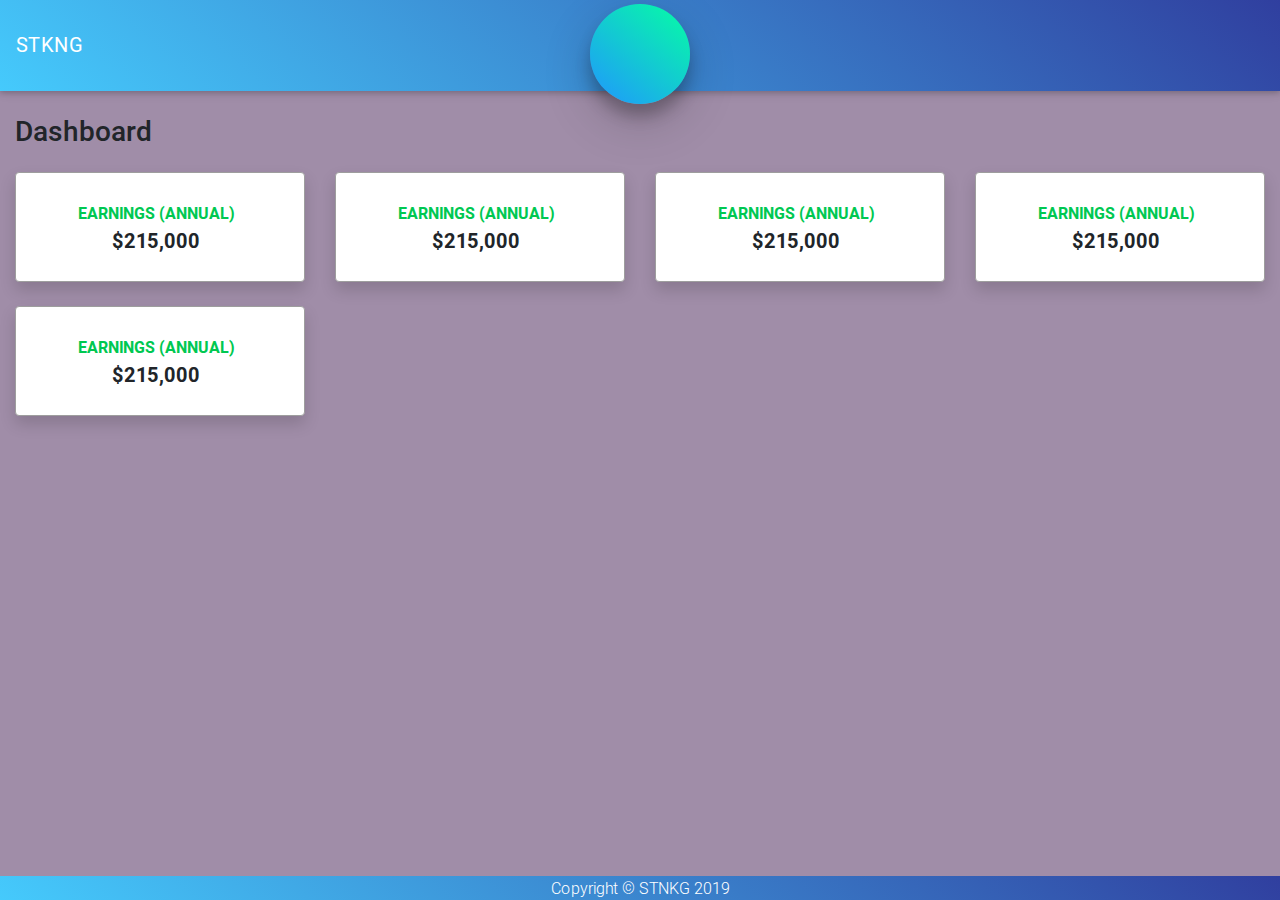
<file: index.html>
<!DOCTYPE html>
  <html lang="en">

    <head>

      <meta charset="utf-8">
      <meta http-equiv="X-UA-Compatible" content="IE=edge">
      <meta name="viewport" content="width=device-width, initial-scale=1, shrink-to-fit=no">
      <meta name="description" content="">
      <meta name="JeanKngs" content="">

      <title>Castle Template</title>

      <!-- Custom Font for Icons -->
      <link rel="stylesheet" href="https://use.fontawesome.com/releases/v5.8.1/css/all.css" integrity="sha384-50oBUHEmvpQ+1lW4y57PTFmhCaXp0ML5d60M1M7uH2+nqUivzIebhndOJK28anvf" crossorigin="anonymous">

      <!-- Custom fonts for this template-->
      <link href="https://fonts.googleapis.com/css?family=Nunito:200,200i,300,300i,400,400i,600,600i,700,700i,800,800i,900,900i" rel="stylesheet">

      <link href="https://fonts.googleapis.com/css?family=Source+Sans+Pro" rel="stylesheet">

      <!-- Custom styles for this template-->
      <link href="css/bootstrap.css" rel="stylesheet">

      <link href="css/bootstrap-grid.css" rel="stylesheet" type="text/css">

      <link rel="stylesheet" href="css/animate.css">

      <link rel="stylesheet" href="mdb/css/mdb.css">

    </head>

    <body id="page-top">

      <!-- Page Wrapper -->
      <div id="wrapper">

        <!-- Content Wrapper -->
        <div id="content-wrapper" class="d-flex flex-column">

          <!-- Main Content -->
          <div id="content">

            <!-- Topbar -->

            <nav class="navbar navbar-light blue-gradient justify-content-start navbar-default">
                <strong style="z-index: 25;" id="brand-name"><a class="navbar-brand text-white">STKNG</a></strong>

                
              <!--Dropdown primary-->
              <div class="dropdown">

                <!--Trigger-->
                <button style="z-index: 2;background-color:transparent;" class="btn btn-link dropdown-toggle" type="button" id="dropdownMenu1" data-toggle="dropdown"
                  aria-haspopup="true" aria-expanded="false"><strong><i style="font-size: x-large;" class="text-white fa fa-bars"></i></strong></button>


                <!--Menu-->
                <div class="dropdown-menu dropdown-primary">
                  <a class="dropdown-item" href="#">Action</a>
                  <a class="dropdown-item" href="#">Another action</a>
                  <a class="dropdown-item" href="#">Something else here</a>
                  <a class="dropdown-item" href="#">Something else here</a>
                </div>
              </div>
              <!--/Dropdown primary-->

              </nav>

              <div class="text-center mx-auto">

                      
                     <!-- CIRCLE LOGO BUTTON JEANSTKNG COPYRIGHT-->

                      <div id="outer" style="width:100%; position: absolute; top: -20px;">
                          <div id="inner">
                              <br>
                                <div id="buttonsContainer" style="height: 250px;">

                                    <button class="aqua-gradient circle border border-0 view overlay zoom z-depth-3" type="button" id="Button1" style="z-index: 6;">
                                       
                                        <div class="mask flex-center">
                                            <p class="white-text">STKNG</p>
                                        </div>
                                        <br> <br> <br>
                                        <div>
                                            <h4><i class="fa fa-chevron-down"></i></h4> 
                                        </div>
                                    </button>
                                  
                                    <!-- <div id="Button2" class="cone animated" style="display: none; z-index: 1;">
                                    </div> -->

                                    <div id="Button2" class="cone animated" style="position: relative; z-index: 1; display: none;">
                                      <a id="Login" href="login.html" style="color: darkgreen;"><i style="width: 25px;height: 25px;position: relative;top: 65px;right: 11px;z-index: 15;" class="far fa-user"></i>
                                      <p style="width: 25px;height: 25px;position: relative;top: 20px;right: 20px;z-index: 15;">LOGIN</p></a>
                                    </div>
    
                                    <div id="Button3" class="coneTwo animated" style="display: none; z-index: 2;">
                                    </div>
    
                                    <div id="Button4" class="coneThree animated" style="display: none; z-index: 3;">
                                    </div>

                                </div>
                                
                          </div>
                      </div>

                   
              <!-- Nav Item - User Information -->
            
            <!-- End of Topbar -->

            <!-- Begin Page Content -->
            <div id="website" class="container-fluid">

              <!-- Page Heading -->

              <br>

              <div class="d-sm-flex align-items-center justify-content-between mb-4">
                <h1 class="h3 mb-0 text-gray-800">Dashboard</h1>
              </div>

              <!-- Content Row -->
              <div class="row">

                <!-- Earnings (Monthly) Card Example -->
                <div class="col-xl-3 col-md-6 mb-4">
                  <div class="card border-left-success shadow h-100 py-2">
                    <div class="card-body">
                      <div class="row no-gutters align-items-center">
                        <div class="col mr-2">
                          <div class="text-xs font-weight-bold text-success text-uppercase mb-1">Earnings (Annual)</div>
                          <div class="h5 mb-0 font-weight-bold text-gray-800">$215,000</div>
                        </div>
                        <div class="col-auto">
                          <i class="fas fa-dollar-sign fa-2x text-gray-300"></i>
                        </div>
                      </div>
                    </div>
                  </div>
                </div>

                <!-- Earnings (Monthly) Card Example -->
                <div class="col-xl-3 col-md-6 mb-4">
                  <div class="card border-left-success shadow h-100 py-2">
                    <div class="card-body">
                      <div class="row no-gutters align-items-center">
                        <div class="col mr-2">
                          <div class="text-xs font-weight-bold text-success text-uppercase mb-1">Earnings (Annual)</div>
                          <div class="h5 mb-0 font-weight-bold text-gray-800">$215,000</div>
                        </div>
                        <div class="col-auto">
                          <i class="fas fa-dollar-sign fa-2x text-gray-300"></i>
                        </div>
                      </div>
                    </div>
                  </div>
                </div>

                <!-- Earnings (Monthly) Card Example -->
                <div class="col-xl-3 col-md-6 mb-4">
                  <div class="card border-left-success shadow h-100 py-2">
                    <div class="card-body">
                      <div class="row no-gutters align-items-center">
                        <div class="col mr-2">
                          <div class="text-xs font-weight-bold text-success text-uppercase mb-1">Earnings (Annual)</div>
                          <div class="h5 mb-0 font-weight-bold text-gray-800">$215,000</div>
                        </div>
                        <div class="col-auto">
                          <i class="fas fa-dollar-sign fa-2x text-gray-300"></i>
                        </div>
                      </div>
                    </div>
                  </div>
                </div>

                <!-- Earnings (Monthly) Card Example -->
                <div class="col-xl-3 col-md-6 mb-4">
                  <div class="card border-left-success shadow h-100 py-2">
                    <div class="card-body">
                      <div class="row no-gutters align-items-center">
                        <div class="col mr-2">
                          <div class="text-xs font-weight-bold text-success text-uppercase mb-1">Earnings (Annual)</div>
                          <div class="h5 mb-0 font-weight-bold text-gray-800">$215,000</div>
                        </div>
                        <div class="col-auto">
                          <i class="fas fa-dollar-sign fa-2x text-gray-300"></i>
                        </div>
                      </div>
                    </div>
                  </div>
                </div>

                <!-- Earnings (Monthly) Card Example -->
                <div class="col-xl-3 col-md-6 mb-4">
                  <div class="card border-left-success shadow h-100 py-2">
                    <div class="card-body">
                      <div class="row no-gutters align-items-center">
                        <div class="col mr-2">
                          <div class="text-xs font-weight-bold text-success text-uppercase mb-1">Earnings (Annual)</div>
                          <div class="h5 mb-0 font-weight-bold text-gray-800">$215,000</div>
                        </div>
                        <div class="col-auto">
                          <i class="fas fa-dollar-sign fa-2x text-gray-300"></i>
                        </div>
                      </div>
                    </div>
                  </div>
                </div>

          
            <!-- /.container-fluid -->

            </div>
            </div>
          <!-- End of Main Content -->
          </div>
          <!-- Footer -->
        </div>
      </div>
          <footer class="footer blue-gradient">
            <div class="container my-auto">
              <div class="copyright text-center my-auto">
                <span>Copyright &copy; STNKG 2019</span>
              </div>
            </div>
          </footer>
          <!-- End of Footer -->

        </div>
        <!-- End of Content Wrapper -->

      </div>
      <!-- End of Page Wrapper -->

      <!-- Scroll to Top Button-->
      <a class="scroll-to-top rounded" href="#page-top" style="display: none;">
        <i class="fas fa-angle-up"></i>
      </a>

      <!-- Bootstrap core JavaScript-->
      <script src="js/jquery-3.3.1.min.js"></script>
      <script src="js/bootstrap.bundle.js"></script>

      <!-- Core plugin JavaScript-->
      <script src="js/jquery.easing.min.js"></script>

      <!-- Custom scripts for all pages-->
      <script src="js/bootstrap.js"></script>

      <script src="plugins/ui/jquery-ui.js" ></script>

      <script src="plugins/bsmenu/BootstrapMenu.js"></script>

      <script src="mdb/js/mdb.min.js"></script>

      <script src="js/boton.js"></script>

      <script src="js/bss.js"></script>

    </body>

  </html>
</file>
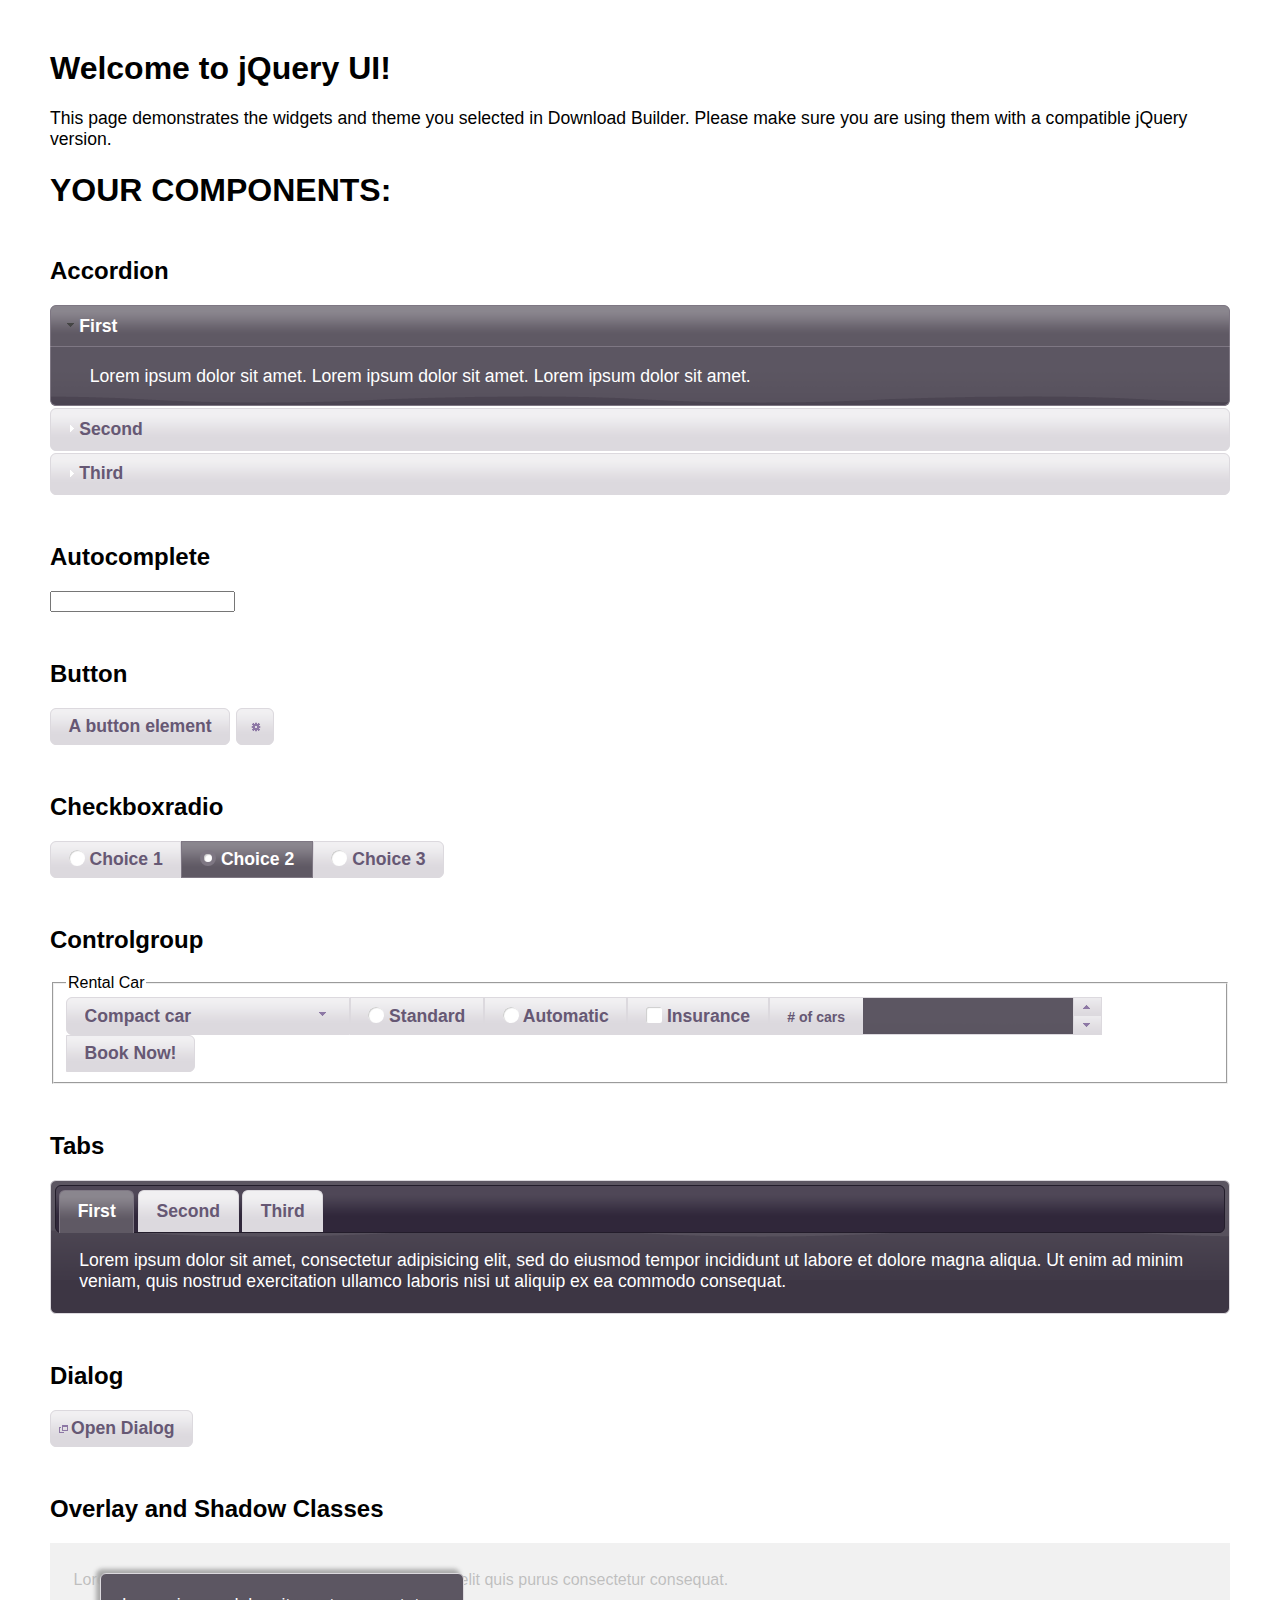
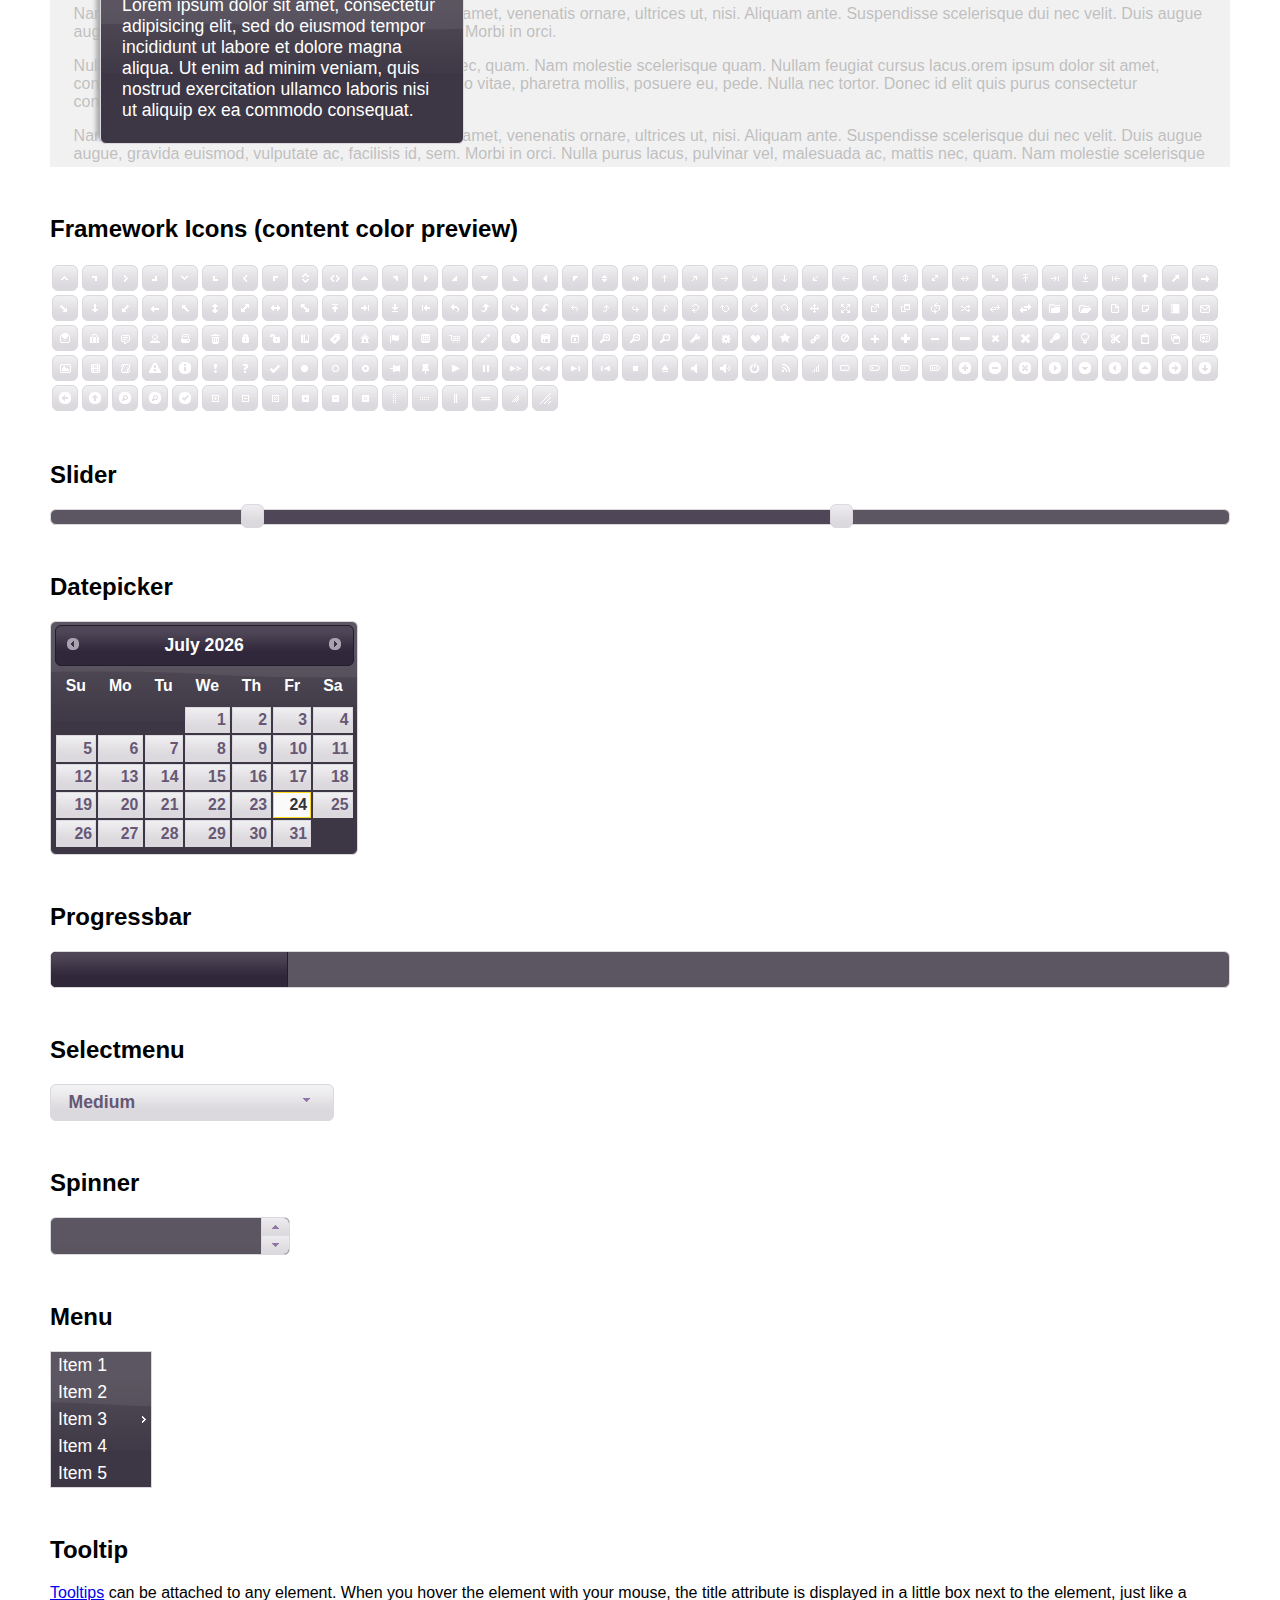
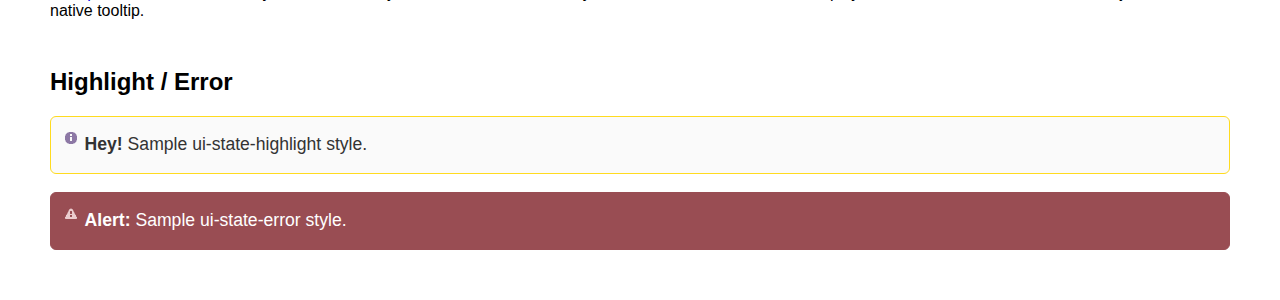
<file: jquery-ui-1.12.1.custom/index.html>
<!doctype html>
<html lang="us">
<head>
	<meta charset="utf-8">
	<title>jQuery UI Example Page</title>
	<link href="jquery-ui.css" rel="stylesheet">
	<style>
	body{
		font-family: "Trebuchet MS", sans-serif;
		margin: 50px;
	}
	.demoHeaders {
		margin-top: 2em;
	}
	#dialog-link {
		padding: .4em 1em .4em 20px;
		text-decoration: none;
		position: relative;
	}
	#dialog-link span.ui-icon {
		margin: 0 5px 0 0;
		position: absolute;
		left: .2em;
		top: 50%;
		margin-top: -8px;
	}
	#icons {
		margin: 0;
		padding: 0;
	}
	#icons li {
		margin: 2px;
		position: relative;
		padding: 4px 0;
		cursor: pointer;
		float: left;
		list-style: none;
	}
	#icons span.ui-icon {
		float: left;
		margin: 0 4px;
	}
	.fakewindowcontain .ui-widget-overlay {
		position: absolute;
	}
	select {
		width: 200px;
	}
	</style>
</head>
<body>

<h1>Welcome to jQuery UI!</h1>

<div class="ui-widget">
	<p>This page demonstrates the widgets and theme you selected in Download Builder. Please make sure you are using them with a compatible jQuery version.</p>
</div>

<h1>YOUR COMPONENTS:</h1>


<!-- Accordion -->
<h2 class="demoHeaders">Accordion</h2>
<div id="accordion">
	<h3>First</h3>
	<div>Lorem ipsum dolor sit amet. Lorem ipsum dolor sit amet. Lorem ipsum dolor sit amet.</div>
	<h3>Second</h3>
	<div>Phasellus mattis tincidunt nibh.</div>
	<h3>Third</h3>
	<div>Nam dui erat, auctor a, dignissim quis.</div>
</div>



<!-- Autocomplete -->
<h2 class="demoHeaders">Autocomplete</h2>
<div>
	<input id="autocomplete" title="type &quot;a&quot;">
</div>



<!-- Button -->
<h2 class="demoHeaders">Button</h2>
<button id="button">A button element</button>
<button id="button-icon">An icon-only button</button>



<!-- Checkboxradio -->
<h2 class="demoHeaders">Checkboxradio</h2>
<form style="margin-top: 1em;">
	<div id="radioset">
		<input type="radio" id="radio1" name="radio"><label for="radio1">Choice 1</label>
		<input type="radio" id="radio2" name="radio" checked="checked"><label for="radio2">Choice 2</label>
		<input type="radio" id="radio3" name="radio"><label for="radio3">Choice 3</label>
	</div>
</form>



<!-- Controlgroup -->
<h2 class="demoHeaders">Controlgroup</h2>
<fieldset>
	<legend>Rental Car</legend>
	<div id="controlgroup">
		<select id="car-type">
			<option>Compact car</option>
			<option>Midsize car</option>
			<option>Full size car</option>
			<option>SUV</option>
			<option>Luxury</option>
			<option>Truck</option>
			<option>Van</option>
		</select>
		<label for="transmission-standard">Standard</label>
		<input type="radio" name="transmission" id="transmission-standard">
		<label for="transmission-automatic">Automatic</label>
		<input type="radio" name="transmission" id="transmission-automatic">
		<label for="insurance">Insurance</label>
		<input type="checkbox" name="insurance" id="insurance">
		<label for="horizontal-spinner" class="ui-controlgroup-label"># of cars</label>
		<input id="horizontal-spinner" class="ui-spinner-input">
		<button>Book Now!</button>
	</div>
</fieldset>



<!-- Tabs -->
<h2 class="demoHeaders">Tabs</h2>
<div id="tabs">
	<ul>
		<li><a href="#tabs-1">First</a></li>
		<li><a href="#tabs-2">Second</a></li>
		<li><a href="#tabs-3">Third</a></li>
	</ul>
	<div id="tabs-1">Lorem ipsum dolor sit amet, consectetur adipisicing elit, sed do eiusmod tempor incididunt ut labore et dolore magna aliqua. Ut enim ad minim veniam, quis nostrud exercitation ullamco laboris nisi ut aliquip ex ea commodo consequat.</div>
	<div id="tabs-2">Phasellus mattis tincidunt nibh. Cras orci urna, blandit id, pretium vel, aliquet ornare, felis. Maecenas scelerisque sem non nisl. Fusce sed lorem in enim dictum bibendum.</div>
	<div id="tabs-3">Nam dui erat, auctor a, dignissim quis, sollicitudin eu, felis. Pellentesque nisi urna, interdum eget, sagittis et, consequat vestibulum, lacus. Mauris porttitor ullamcorper augue.</div>
</div>



<h2 class="demoHeaders">Dialog</h2>
<p>
	<button id="dialog-link" class="ui-button ui-corner-all ui-widget">
		<span class="ui-icon ui-icon-newwin"></span>Open Dialog
	</button>
</p>

<h2 class="demoHeaders">Overlay and Shadow Classes</h2>
<div style="position: relative; width: 96%; height: 200px; padding:1% 2%; overflow:hidden;" class="fakewindowcontain">
	<p>Lorem ipsum dolor sit amet,  Nulla nec tortor. Donec id elit quis purus consectetur consequat. </p><p>Nam congue semper tellus. Sed erat dolor, dapibus sit amet, venenatis ornare, ultrices ut, nisi. Aliquam ante. Suspendisse scelerisque dui nec velit. Duis augue augue, gravida euismod, vulputate ac, facilisis id, sem. Morbi in orci. </p><p>Nulla purus lacus, pulvinar vel, malesuada ac, mattis nec, quam. Nam molestie scelerisque quam. Nullam feugiat cursus lacus.orem ipsum dolor sit amet, consectetur adipiscing elit. Donec libero risus, commodo vitae, pharetra mollis, posuere eu, pede. Nulla nec tortor. Donec id elit quis purus consectetur consequat. </p><p>Nam congue semper tellus. Sed erat dolor, dapibus sit amet, venenatis ornare, ultrices ut, nisi. Aliquam ante. Suspendisse scelerisque dui nec velit. Duis augue augue, gravida euismod, vulputate ac, facilisis id, sem. Morbi in orci. Nulla purus lacus, pulvinar vel, malesuada ac, mattis nec, quam. Nam molestie scelerisque quam. </p><p>Nullam feugiat cursus lacus.orem ipsum dolor sit amet, consectetur adipiscing elit. Donec libero risus, commodo vitae, pharetra mollis, posuere eu, pede. Nulla nec tortor. Donec id elit quis purus consectetur consequat. Nam congue semper tellus. Sed erat dolor, dapibus sit amet, venenatis ornare, ultrices ut, nisi. Aliquam ante. </p><p>Suspendisse scelerisque dui nec velit. Duis augue augue, gravida euismod, vulputate ac, facilisis id, sem. Morbi in orci. Nulla purus lacus, pulvinar vel, malesuada ac, mattis nec, quam. Nam molestie scelerisque quam. Nullam feugiat cursus lacus.orem ipsum dolor sit amet, consectetur adipiscing elit. Donec libero risus, commodo vitae, pharetra mollis, posuere eu, pede. Nulla nec tortor. Donec id elit quis purus consectetur consequat. Nam congue semper tellus. Sed erat dolor, dapibus sit amet, venenatis ornare, ultrices ut, nisi. </p>

	<!-- ui-dialog -->
	<div class="ui-widget-overlay ui-front"></div>
	<div style="position: absolute; width: 320px; left: 50px; top: 30px; padding: 1.2em" class="ui-widget ui-front ui-widget-content ui-corner-all ui-widget-shadow">
		Lorem ipsum dolor sit amet, consectetur adipisicing elit, sed do eiusmod tempor incididunt ut labore et dolore magna aliqua. Ut enim ad minim veniam, quis nostrud exercitation ullamco laboris nisi ut aliquip ex ea commodo consequat.
	</div>

</div>

<!-- ui-dialog -->
<div id="dialog" title="Dialog Title">
	<p>Lorem ipsum dolor sit amet, consectetur adipisicing elit, sed do eiusmod tempor incididunt ut labore et dolore magna aliqua. Ut enim ad minim veniam, quis nostrud exercitation ullamco laboris nisi ut aliquip ex ea commodo consequat.</p>
</div>



<h2 class="demoHeaders">Framework Icons (content color preview)</h2>
<ul id="icons" class="ui-widget ui-helper-clearfix">
	<li class="ui-state-default ui-corner-all" title=".ui-icon-caret-1-n"><span class="ui-icon ui-icon-caret-1-n"></span></li>
	<li class="ui-state-default ui-corner-all" title=".ui-icon-caret-1-ne"><span class="ui-icon ui-icon-caret-1-ne"></span></li>
	<li class="ui-state-default ui-corner-all" title=".ui-icon-caret-1-e"><span class="ui-icon ui-icon-caret-1-e"></span></li>
	<li class="ui-state-default ui-corner-all" title=".ui-icon-caret-1-se"><span class="ui-icon ui-icon-caret-1-se"></span></li>
	<li class="ui-state-default ui-corner-all" title=".ui-icon-caret-1-s"><span class="ui-icon ui-icon-caret-1-s"></span></li>
	<li class="ui-state-default ui-corner-all" title=".ui-icon-caret-1-sw"><span class="ui-icon ui-icon-caret-1-sw"></span></li>
	<li class="ui-state-default ui-corner-all" title=".ui-icon-caret-1-w"><span class="ui-icon ui-icon-caret-1-w"></span></li>
	<li class="ui-state-default ui-corner-all" title=".ui-icon-caret-1-nw"><span class="ui-icon ui-icon-caret-1-nw"></span></li>
	<li class="ui-state-default ui-corner-all" title=".ui-icon-caret-2-n-s"><span class="ui-icon ui-icon-caret-2-n-s"></span></li>
	<li class="ui-state-default ui-corner-all" title=".ui-icon-caret-2-e-w"><span class="ui-icon ui-icon-caret-2-e-w"></span></li>
	<li class="ui-state-default ui-corner-all" title=".ui-icon-triangle-1-n"><span class="ui-icon ui-icon-triangle-1-n"></span></li>
	<li class="ui-state-default ui-corner-all" title=".ui-icon-triangle-1-ne"><span class="ui-icon ui-icon-triangle-1-ne"></span></li>
	<li class="ui-state-default ui-corner-all" title=".ui-icon-triangle-1-e"><span class="ui-icon ui-icon-triangle-1-e"></span></li>
	<li class="ui-state-default ui-corner-all" title=".ui-icon-triangle-1-se"><span class="ui-icon ui-icon-triangle-1-se"></span></li>
	<li class="ui-state-default ui-corner-all" title=".ui-icon-triangle-1-s"><span class="ui-icon ui-icon-triangle-1-s"></span></li>
	<li class="ui-state-default ui-corner-all" title=".ui-icon-triangle-1-sw"><span class="ui-icon ui-icon-triangle-1-sw"></span></li>
	<li class="ui-state-default ui-corner-all" title=".ui-icon-triangle-1-w"><span class="ui-icon ui-icon-triangle-1-w"></span></li>
	<li class="ui-state-default ui-corner-all" title=".ui-icon-triangle-1-nw"><span class="ui-icon ui-icon-triangle-1-nw"></span></li>
	<li class="ui-state-default ui-corner-all" title=".ui-icon-triangle-2-n-s"><span class="ui-icon ui-icon-triangle-2-n-s"></span></li>
	<li class="ui-state-default ui-corner-all" title=".ui-icon-triangle-2-e-w"><span class="ui-icon ui-icon-triangle-2-e-w"></span></li>
	<li class="ui-state-default ui-corner-all" title=".ui-icon-arrow-1-n"><span class="ui-icon ui-icon-arrow-1-n"></span></li>
	<li class="ui-state-default ui-corner-all" title=".ui-icon-arrow-1-ne"><span class="ui-icon ui-icon-arrow-1-ne"></span></li>
	<li class="ui-state-default ui-corner-all" title=".ui-icon-arrow-1-e"><span class="ui-icon ui-icon-arrow-1-e"></span></li>
	<li class="ui-state-default ui-corner-all" title=".ui-icon-arrow-1-se"><span class="ui-icon ui-icon-arrow-1-se"></span></li>
	<li class="ui-state-default ui-corner-all" title=".ui-icon-arrow-1-s"><span class="ui-icon ui-icon-arrow-1-s"></span></li>
	<li class="ui-state-default ui-corner-all" title=".ui-icon-arrow-1-sw"><span class="ui-icon ui-icon-arrow-1-sw"></span></li>
	<li class="ui-state-default ui-corner-all" title=".ui-icon-arrow-1-w"><span class="ui-icon ui-icon-arrow-1-w"></span></li>
	<li class="ui-state-default ui-corner-all" title=".ui-icon-arrow-1-nw"><span class="ui-icon ui-icon-arrow-1-nw"></span></li>
	<li class="ui-state-default ui-corner-all" title=".ui-icon-arrow-2-n-s"><span class="ui-icon ui-icon-arrow-2-n-s"></span></li>
	<li class="ui-state-default ui-corner-all" title=".ui-icon-arrow-2-ne-sw"><span class="ui-icon ui-icon-arrow-2-ne-sw"></span></li>
	<li class="ui-state-default ui-corner-all" title=".ui-icon-arrow-2-e-w"><span class="ui-icon ui-icon-arrow-2-e-w"></span></li>
	<li class="ui-state-default ui-corner-all" title=".ui-icon-arrow-2-se-nw"><span class="ui-icon ui-icon-arrow-2-se-nw"></span></li>
	<li class="ui-state-default ui-corner-all" title=".ui-icon-arrowstop-1-n"><span class="ui-icon ui-icon-arrowstop-1-n"></span></li>
	<li class="ui-state-default ui-corner-all" title=".ui-icon-arrowstop-1-e"><span class="ui-icon ui-icon-arrowstop-1-e"></span></li>
	<li class="ui-state-default ui-corner-all" title=".ui-icon-arrowstop-1-s"><span class="ui-icon ui-icon-arrowstop-1-s"></span></li>
	<li class="ui-state-default ui-corner-all" title=".ui-icon-arrowstop-1-w"><span class="ui-icon ui-icon-arrowstop-1-w"></span></li>
	<li class="ui-state-default ui-corner-all" title=".ui-icon-arrowthick-1-n"><span class="ui-icon ui-icon-arrowthick-1-n"></span></li>
	<li class="ui-state-default ui-corner-all" title=".ui-icon-arrowthick-1-ne"><span class="ui-icon ui-icon-arrowthick-1-ne"></span></li>
	<li class="ui-state-default ui-corner-all" title=".ui-icon-arrowthick-1-e"><span class="ui-icon ui-icon-arrowthick-1-e"></span></li>
	<li class="ui-state-default ui-corner-all" title=".ui-icon-arrowthick-1-se"><span class="ui-icon ui-icon-arrowthick-1-se"></span></li>
	<li class="ui-state-default ui-corner-all" title=".ui-icon-arrowthick-1-s"><span class="ui-icon ui-icon-arrowthick-1-s"></span></li>
	<li class="ui-state-default ui-corner-all" title=".ui-icon-arrowthick-1-sw"><span class="ui-icon ui-icon-arrowthick-1-sw"></span></li>
	<li class="ui-state-default ui-corner-all" title=".ui-icon-arrowthick-1-w"><span class="ui-icon ui-icon-arrowthick-1-w"></span></li>
	<li class="ui-state-default ui-corner-all" title=".ui-icon-arrowthick-1-nw"><span class="ui-icon ui-icon-arrowthick-1-nw"></span></li>
	<li class="ui-state-default ui-corner-all" title=".ui-icon-arrowthick-2-n-s"><span class="ui-icon ui-icon-arrowthick-2-n-s"></span></li>
	<li class="ui-state-default ui-corner-all" title=".ui-icon-arrowthick-2-ne-sw"><span class="ui-icon ui-icon-arrowthick-2-ne-sw"></span></li>
	<li class="ui-state-default ui-corner-all" title=".ui-icon-arrowthick-2-e-w"><span class="ui-icon ui-icon-arrowthick-2-e-w"></span></li>
	<li class="ui-state-default ui-corner-all" title=".ui-icon-arrowthick-2-se-nw"><span class="ui-icon ui-icon-arrowthick-2-se-nw"></span></li>
	<li class="ui-state-default ui-corner-all" title=".ui-icon-arrowthickstop-1-n"><span class="ui-icon ui-icon-arrowthickstop-1-n"></span></li>
	<li class="ui-state-default ui-corner-all" title=".ui-icon-arrowthickstop-1-e"><span class="ui-icon ui-icon-arrowthickstop-1-e"></span></li>
	<li class="ui-state-default ui-corner-all" title=".ui-icon-arrowthickstop-1-s"><span class="ui-icon ui-icon-arrowthickstop-1-s"></span></li>
	<li class="ui-state-default ui-corner-all" title=".ui-icon-arrowthickstop-1-w"><span class="ui-icon ui-icon-arrowthickstop-1-w"></span></li>
	<li class="ui-state-default ui-corner-all" title=".ui-icon-arrowreturnthick-1-w"><span class="ui-icon ui-icon-arrowreturnthick-1-w"></span></li>
	<li class="ui-state-default ui-corner-all" title=".ui-icon-arrowreturnthick-1-n"><span class="ui-icon ui-icon-arrowreturnthick-1-n"></span></li>
	<li class="ui-state-default ui-corner-all" title=".ui-icon-arrowreturnthick-1-e"><span class="ui-icon ui-icon-arrowreturnthick-1-e"></span></li>
	<li class="ui-state-default ui-corner-all" title=".ui-icon-arrowreturnthick-1-s"><span class="ui-icon ui-icon-arrowreturnthick-1-s"></span></li>
	<li class="ui-state-default ui-corner-all" title=".ui-icon-arrowreturn-1-w"><span class="ui-icon ui-icon-arrowreturn-1-w"></span></li>
	<li class="ui-state-default ui-corner-all" title=".ui-icon-arrowreturn-1-n"><span class="ui-icon ui-icon-arrowreturn-1-n"></span></li>
	<li class="ui-state-default ui-corner-all" title=".ui-icon-arrowreturn-1-e"><span class="ui-icon ui-icon-arrowreturn-1-e"></span></li>
	<li class="ui-state-default ui-corner-all" title=".ui-icon-arrowreturn-1-s"><span class="ui-icon ui-icon-arrowreturn-1-s"></span></li>
	<li class="ui-state-default ui-corner-all" title=".ui-icon-arrowrefresh-1-w"><span class="ui-icon ui-icon-arrowrefresh-1-w"></span></li>
	<li class="ui-state-default ui-corner-all" title=".ui-icon-arrowrefresh-1-n"><span class="ui-icon ui-icon-arrowrefresh-1-n"></span></li>
	<li class="ui-state-default ui-corner-all" title=".ui-icon-arrowrefresh-1-e"><span class="ui-icon ui-icon-arrowrefresh-1-e"></span></li>
	<li class="ui-state-default ui-corner-all" title=".ui-icon-arrowrefresh-1-s"><span class="ui-icon ui-icon-arrowrefresh-1-s"></span></li>
	<li class="ui-state-default ui-corner-all" title=".ui-icon-arrow-4"><span class="ui-icon ui-icon-arrow-4"></span></li>
	<li class="ui-state-default ui-corner-all" title=".ui-icon-arrow-4-diag"><span class="ui-icon ui-icon-arrow-4-diag"></span></li>
	<li class="ui-state-default ui-corner-all" title=".ui-icon-extlink"><span class="ui-icon ui-icon-extlink"></span></li>
	<li class="ui-state-default ui-corner-all" title=".ui-icon-newwin"><span class="ui-icon ui-icon-newwin"></span></li>
	<li class="ui-state-default ui-corner-all" title=".ui-icon-refresh"><span class="ui-icon ui-icon-refresh"></span></li>
	<li class="ui-state-default ui-corner-all" title=".ui-icon-shuffle"><span class="ui-icon ui-icon-shuffle"></span></li>
	<li class="ui-state-default ui-corner-all" title=".ui-icon-transfer-e-w"><span class="ui-icon ui-icon-transfer-e-w"></span></li>
	<li class="ui-state-default ui-corner-all" title=".ui-icon-transferthick-e-w"><span class="ui-icon ui-icon-transferthick-e-w"></span></li>
	<li class="ui-state-default ui-corner-all" title=".ui-icon-folder-collapsed"><span class="ui-icon ui-icon-folder-collapsed"></span></li>
	<li class="ui-state-default ui-corner-all" title=".ui-icon-folder-open"><span class="ui-icon ui-icon-folder-open"></span></li>
	<li class="ui-state-default ui-corner-all" title=".ui-icon-document"><span class="ui-icon ui-icon-document"></span></li>
	<li class="ui-state-default ui-corner-all" title=".ui-icon-document-b"><span class="ui-icon ui-icon-document-b"></span></li>
	<li class="ui-state-default ui-corner-all" title=".ui-icon-note"><span class="ui-icon ui-icon-note"></span></li>
	<li class="ui-state-default ui-corner-all" title=".ui-icon-mail-closed"><span class="ui-icon ui-icon-mail-closed"></span></li>
	<li class="ui-state-default ui-corner-all" title=".ui-icon-mail-open"><span class="ui-icon ui-icon-mail-open"></span></li>
	<li class="ui-state-default ui-corner-all" title=".ui-icon-suitcase"><span class="ui-icon ui-icon-suitcase"></span></li>
	<li class="ui-state-default ui-corner-all" title=".ui-icon-comment"><span class="ui-icon ui-icon-comment"></span></li>
	<li class="ui-state-default ui-corner-all" title=".ui-icon-person"><span class="ui-icon ui-icon-person"></span></li>
	<li class="ui-state-default ui-corner-all" title=".ui-icon-print"><span class="ui-icon ui-icon-print"></span></li>
	<li class="ui-state-default ui-corner-all" title=".ui-icon-trash"><span class="ui-icon ui-icon-trash"></span></li>
	<li class="ui-state-default ui-corner-all" title=".ui-icon-locked"><span class="ui-icon ui-icon-locked"></span></li>
	<li class="ui-state-default ui-corner-all" title=".ui-icon-unlocked"><span class="ui-icon ui-icon-unlocked"></span></li>
	<li class="ui-state-default ui-corner-all" title=".ui-icon-bookmark"><span class="ui-icon ui-icon-bookmark"></span></li>
	<li class="ui-state-default ui-corner-all" title=".ui-icon-tag"><span class="ui-icon ui-icon-tag"></span></li>
	<li class="ui-state-default ui-corner-all" title=".ui-icon-home"><span class="ui-icon ui-icon-home"></span></li>
	<li class="ui-state-default ui-corner-all" title=".ui-icon-flag"><span class="ui-icon ui-icon-flag"></span></li>
	<li class="ui-state-default ui-corner-all" title=".ui-icon-calculator"><span class="ui-icon ui-icon-calculator"></span></li>
	<li class="ui-state-default ui-corner-all" title=".ui-icon-cart"><span class="ui-icon ui-icon-cart"></span></li>
	<li class="ui-state-default ui-corner-all" title=".ui-icon-pencil"><span class="ui-icon ui-icon-pencil"></span></li>
	<li class="ui-state-default ui-corner-all" title=".ui-icon-clock"><span class="ui-icon ui-icon-clock"></span></li>
	<li class="ui-state-default ui-corner-all" title=".ui-icon-disk"><span class="ui-icon ui-icon-disk"></span></li>
	<li class="ui-state-default ui-corner-all" title=".ui-icon-calendar"><span class="ui-icon ui-icon-calendar"></span></li>
	<li class="ui-state-default ui-corner-all" title=".ui-icon-zoomin"><span class="ui-icon ui-icon-zoomin"></span></li>
	<li class="ui-state-default ui-corner-all" title=".ui-icon-zoomout"><span class="ui-icon ui-icon-zoomout"></span></li>
	<li class="ui-state-default ui-corner-all" title=".ui-icon-search"><span class="ui-icon ui-icon-search"></span></li>
	<li class="ui-state-default ui-corner-all" title=".ui-icon-wrench"><span class="ui-icon ui-icon-wrench"></span></li>
	<li class="ui-state-default ui-corner-all" title=".ui-icon-gear"><span class="ui-icon ui-icon-gear"></span></li>
	<li class="ui-state-default ui-corner-all" title=".ui-icon-heart"><span class="ui-icon ui-icon-heart"></span></li>
	<li class="ui-state-default ui-corner-all" title=".ui-icon-star"><span class="ui-icon ui-icon-star"></span></li>
	<li class="ui-state-default ui-corner-all" title=".ui-icon-link"><span class="ui-icon ui-icon-link"></span></li>
	<li class="ui-state-default ui-corner-all" title=".ui-icon-cancel"><span class="ui-icon ui-icon-cancel"></span></li>
	<li class="ui-state-default ui-corner-all" title=".ui-icon-plus"><span class="ui-icon ui-icon-plus"></span></li>
	<li class="ui-state-default ui-corner-all" title=".ui-icon-plusthick"><span class="ui-icon ui-icon-plusthick"></span></li>
	<li class="ui-state-default ui-corner-all" title=".ui-icon-minus"><span class="ui-icon ui-icon-minus"></span></li>
	<li class="ui-state-default ui-corner-all" title=".ui-icon-minusthick"><span class="ui-icon ui-icon-minusthick"></span></li>
	<li class="ui-state-default ui-corner-all" title=".ui-icon-close"><span class="ui-icon ui-icon-close"></span></li>
	<li class="ui-state-default ui-corner-all" title=".ui-icon-closethick"><span class="ui-icon ui-icon-closethick"></span></li>
	<li class="ui-state-default ui-corner-all" title=".ui-icon-key"><span class="ui-icon ui-icon-key"></span></li>
	<li class="ui-state-default ui-corner-all" title=".ui-icon-lightbulb"><span class="ui-icon ui-icon-lightbulb"></span></li>
	<li class="ui-state-default ui-corner-all" title=".ui-icon-scissors"><span class="ui-icon ui-icon-scissors"></span></li>
	<li class="ui-state-default ui-corner-all" title=".ui-icon-clipboard"><span class="ui-icon ui-icon-clipboard"></span></li>
	<li class="ui-state-default ui-corner-all" title=".ui-icon-copy"><span class="ui-icon ui-icon-copy"></span></li>
	<li class="ui-state-default ui-corner-all" title=".ui-icon-contact"><span class="ui-icon ui-icon-contact"></span></li>
	<li class="ui-state-default ui-corner-all" title=".ui-icon-image"><span class="ui-icon ui-icon-image"></span></li>
	<li class="ui-state-default ui-corner-all" title=".ui-icon-video"><span class="ui-icon ui-icon-video"></span></li>
	<li class="ui-state-default ui-corner-all" title=".ui-icon-script"><span class="ui-icon ui-icon-script"></span></li>
	<li class="ui-state-default ui-corner-all" title=".ui-icon-alert"><span class="ui-icon ui-icon-alert"></span></li>
	<li class="ui-state-default ui-corner-all" title=".ui-icon-info"><span class="ui-icon ui-icon-info"></span></li>
	<li class="ui-state-default ui-corner-all" title=".ui-icon-notice"><span class="ui-icon ui-icon-notice"></span></li>
	<li class="ui-state-default ui-corner-all" title=".ui-icon-help"><span class="ui-icon ui-icon-help"></span></li>
	<li class="ui-state-default ui-corner-all" title=".ui-icon-check"><span class="ui-icon ui-icon-check"></span></li>
	<li class="ui-state-default ui-corner-all" title=".ui-icon-bullet"><span class="ui-icon ui-icon-bullet"></span></li>
	<li class="ui-state-default ui-corner-all" title=".ui-icon-radio-off"><span class="ui-icon ui-icon-radio-off"></span></li>
	<li class="ui-state-default ui-corner-all" title=".ui-icon-radio-on"><span class="ui-icon ui-icon-radio-on"></span></li>
	<li class="ui-state-default ui-corner-all" title=".ui-icon-pin-w"><span class="ui-icon ui-icon-pin-w"></span></li>
	<li class="ui-state-default ui-corner-all" title=".ui-icon-pin-s"><span class="ui-icon ui-icon-pin-s"></span></li>
	<li class="ui-state-default ui-corner-all" title=".ui-icon-play"><span class="ui-icon ui-icon-play"></span></li>
	<li class="ui-state-default ui-corner-all" title=".ui-icon-pause"><span class="ui-icon ui-icon-pause"></span></li>
	<li class="ui-state-default ui-corner-all" title=".ui-icon-seek-next"><span class="ui-icon ui-icon-seek-next"></span></li>
	<li class="ui-state-default ui-corner-all" title=".ui-icon-seek-prev"><span class="ui-icon ui-icon-seek-prev"></span></li>
	<li class="ui-state-default ui-corner-all" title=".ui-icon-seek-end"><span class="ui-icon ui-icon-seek-end"></span></li>
	<li class="ui-state-default ui-corner-all" title=".ui-icon-seek-first"><span class="ui-icon ui-icon-seek-first"></span></li>
	<li class="ui-state-default ui-corner-all" title=".ui-icon-stop"><span class="ui-icon ui-icon-stop"></span></li>
	<li class="ui-state-default ui-corner-all" title=".ui-icon-eject"><span class="ui-icon ui-icon-eject"></span></li>
	<li class="ui-state-default ui-corner-all" title=".ui-icon-volume-off"><span class="ui-icon ui-icon-volume-off"></span></li>
	<li class="ui-state-default ui-corner-all" title=".ui-icon-volume-on"><span class="ui-icon ui-icon-volume-on"></span></li>
	<li class="ui-state-default ui-corner-all" title=".ui-icon-power"><span class="ui-icon ui-icon-power"></span></li>
	<li class="ui-state-default ui-corner-all" title=".ui-icon-signal-diag"><span class="ui-icon ui-icon-signal-diag"></span></li>
	<li class="ui-state-default ui-corner-all" title=".ui-icon-signal"><span class="ui-icon ui-icon-signal"></span></li>
	<li class="ui-state-default ui-corner-all" title=".ui-icon-battery-0"><span class="ui-icon ui-icon-battery-0"></span></li>
	<li class="ui-state-default ui-corner-all" title=".ui-icon-battery-1"><span class="ui-icon ui-icon-battery-1"></span></li>
	<li class="ui-state-default ui-corner-all" title=".ui-icon-battery-2"><span class="ui-icon ui-icon-battery-2"></span></li>
	<li class="ui-state-default ui-corner-all" title=".ui-icon-battery-3"><span class="ui-icon ui-icon-battery-3"></span></li>
	<li class="ui-state-default ui-corner-all" title=".ui-icon-circle-plus"><span class="ui-icon ui-icon-circle-plus"></span></li>
	<li class="ui-state-default ui-corner-all" title=".ui-icon-circle-minus"><span class="ui-icon ui-icon-circle-minus"></span></li>
	<li class="ui-state-default ui-corner-all" title=".ui-icon-circle-close"><span class="ui-icon ui-icon-circle-close"></span></li>
	<li class="ui-state-default ui-corner-all" title=".ui-icon-circle-triangle-e"><span class="ui-icon ui-icon-circle-triangle-e"></span></li>
	<li class="ui-state-default ui-corner-all" title=".ui-icon-circle-triangle-s"><span class="ui-icon ui-icon-circle-triangle-s"></span></li>
	<li class="ui-state-default ui-corner-all" title=".ui-icon-circle-triangle-w"><span class="ui-icon ui-icon-circle-triangle-w"></span></li>
	<li class="ui-state-default ui-corner-all" title=".ui-icon-circle-triangle-n"><span class="ui-icon ui-icon-circle-triangle-n"></span></li>
	<li class="ui-state-default ui-corner-all" title=".ui-icon-circle-arrow-e"><span class="ui-icon ui-icon-circle-arrow-e"></span></li>
	<li class="ui-state-default ui-corner-all" title=".ui-icon-circle-arrow-s"><span class="ui-icon ui-icon-circle-arrow-s"></span></li>
	<li class="ui-state-default ui-corner-all" title=".ui-icon-circle-arrow-w"><span class="ui-icon ui-icon-circle-arrow-w"></span></li>
	<li class="ui-state-default ui-corner-all" title=".ui-icon-circle-arrow-n"><span class="ui-icon ui-icon-circle-arrow-n"></span></li>
	<li class="ui-state-default ui-corner-all" title=".ui-icon-circle-zoomin"><span class="ui-icon ui-icon-circle-zoomin"></span></li>
	<li class="ui-state-default ui-corner-all" title=".ui-icon-circle-zoomout"><span class="ui-icon ui-icon-circle-zoomout"></span></li>
	<li class="ui-state-default ui-corner-all" title=".ui-icon-circle-check"><span class="ui-icon ui-icon-circle-check"></span></li>
	<li class="ui-state-default ui-corner-all" title=".ui-icon-circlesmall-plus"><span class="ui-icon ui-icon-circlesmall-plus"></span></li>
	<li class="ui-state-default ui-corner-all" title=".ui-icon-circlesmall-minus"><span class="ui-icon ui-icon-circlesmall-minus"></span></li>
	<li class="ui-state-default ui-corner-all" title=".ui-icon-circlesmall-close"><span class="ui-icon ui-icon-circlesmall-close"></span></li>
	<li class="ui-state-default ui-corner-all" title=".ui-icon-squaresmall-plus"><span class="ui-icon ui-icon-squaresmall-plus"></span></li>
	<li class="ui-state-default ui-corner-all" title=".ui-icon-squaresmall-minus"><span class="ui-icon ui-icon-squaresmall-minus"></span></li>
	<li class="ui-state-default ui-corner-all" title=".ui-icon-squaresmall-close"><span class="ui-icon ui-icon-squaresmall-close"></span></li>
	<li class="ui-state-default ui-corner-all" title=".ui-icon-grip-dotted-vertical"><span class="ui-icon ui-icon-grip-dotted-vertical"></span></li>
	<li class="ui-state-default ui-corner-all" title=".ui-icon-grip-dotted-horizontal"><span class="ui-icon ui-icon-grip-dotted-horizontal"></span></li>
	<li class="ui-state-default ui-corner-all" title=".ui-icon-grip-solid-vertical"><span class="ui-icon ui-icon-grip-solid-vertical"></span></li>
	<li class="ui-state-default ui-corner-all" title=".ui-icon-grip-solid-horizontal"><span class="ui-icon ui-icon-grip-solid-horizontal"></span></li>
	<li class="ui-state-default ui-corner-all" title=".ui-icon-gripsmall-diagonal-se"><span class="ui-icon ui-icon-gripsmall-diagonal-se"></span></li>
	<li class="ui-state-default ui-corner-all" title=".ui-icon-grip-diagonal-se"><span class="ui-icon ui-icon-grip-diagonal-se"></span></li>
</ul>


<!-- Slider -->
<h2 class="demoHeaders">Slider</h2>
<div id="slider"></div>



<!-- Datepicker -->
<h2 class="demoHeaders">Datepicker</h2>
<div id="datepicker"></div>



<!-- Progressbar -->
<h2 class="demoHeaders">Progressbar</h2>
<div id="progressbar"></div>



<!-- Progressbar -->
<h2 class="demoHeaders">Selectmenu</h2>
<select id="selectmenu">
	<option>Slower</option>
	<option>Slow</option>
	<option selected="selected">Medium</option>
	<option>Fast</option>
	<option>Faster</option>
</select>



<!-- Spinner -->
<h2 class="demoHeaders">Spinner</h2>
<input id="spinner">



<!-- Menu -->
<h2 class="demoHeaders">Menu</h2>
<ul style="width:100px;" id="menu">
	<li><div>Item 1</div></li>
	<li><div>Item 2</div></li>
	<li><div>Item 3</div>
		<ul>
			<li><div>Item 3-1</div></li>
			<li><div>Item 3-2</div></li>
			<li><div>Item 3-3</div></li>
			<li><div>Item 3-4</div></li>
			<li><div>Item 3-5</div></li>
		</ul>
	</li>
	<li><div>Item 4</div></li>
	<li><div>Item 5</div></li>
</ul>



<!-- Tooltip -->
<h2 class="demoHeaders">Tooltip</h2>
<p id="tooltip">
	<a href="#" title="That&apos;s what this widget is">Tooltips</a> can be attached to any element. When you hover
the element with your mouse, the title attribute is displayed in a little box next to the element, just like a native tooltip.
</p>


<!-- Highlight / Error -->
<h2 class="demoHeaders">Highlight / Error</h2>
<div class="ui-widget">
	<div class="ui-state-highlight ui-corner-all" style="margin-top: 20px; padding: 0 .7em;">
		<p><span class="ui-icon ui-icon-info" style="float: left; margin-right: .3em;"></span>
		<strong>Hey!</strong> Sample ui-state-highlight style.</p>
	</div>
</div>
<br>
<div class="ui-widget">
	<div class="ui-state-error ui-corner-all" style="padding: 0 .7em;">
		<p><span class="ui-icon ui-icon-alert" style="float: left; margin-right: .3em;"></span>
		<strong>Alert:</strong> Sample ui-state-error style.</p>
	</div>
</div>

<script src="external/jquery/jquery.js"></script>
<script src="jquery-ui.js"></script>
<script>

$( "#accordion" ).accordion();



var availableTags = [
	"ActionScript",
	"AppleScript",
	"Asp",
	"BASIC",
	"C",
	"C++",
	"Clojure",
	"COBOL",
	"ColdFusion",
	"Erlang",
	"Fortran",
	"Groovy",
	"Haskell",
	"Java",
	"JavaScript",
	"Lisp",
	"Perl",
	"PHP",
	"Python",
	"Ruby",
	"Scala",
	"Scheme"
];
$( "#autocomplete" ).autocomplete({
	source: availableTags
});



$( "#button" ).button();
$( "#button-icon" ).button({
	icon: "ui-icon-gear",
	showLabel: false
});



$( "#radioset" ).buttonset();



$( "#controlgroup" ).controlgroup();



$( "#tabs" ).tabs();



$( "#dialog" ).dialog({
	autoOpen: false,
	width: 400,
	buttons: [
		{
			text: "Ok",
			click: function() {
				$( this ).dialog( "close" );
			}
		},
		{
			text: "Cancel",
			click: function() {
				$( this ).dialog( "close" );
			}
		}
	]
});

// Link to open the dialog
$( "#dialog-link" ).click(function( event ) {
	$( "#dialog" ).dialog( "open" );
	event.preventDefault();
});



$( "#datepicker" ).datepicker({
	inline: true
});



$( "#slider" ).slider({
	range: true,
	values: [ 17, 67 ]
});



$( "#progressbar" ).progressbar({
	value: 20
});



$( "#spinner" ).spinner();



$( "#menu" ).menu();



$( "#tooltip" ).tooltip();



$( "#selectmenu" ).selectmenu();


// Hover states on the static widgets
$( "#dialog-link, #icons li" ).hover(
	function() {
		$( this ).addClass( "ui-state-hover" );
	},
	function() {
		$( this ).removeClass( "ui-state-hover" );
	}
);
</script>
</body>
</html>
</file>
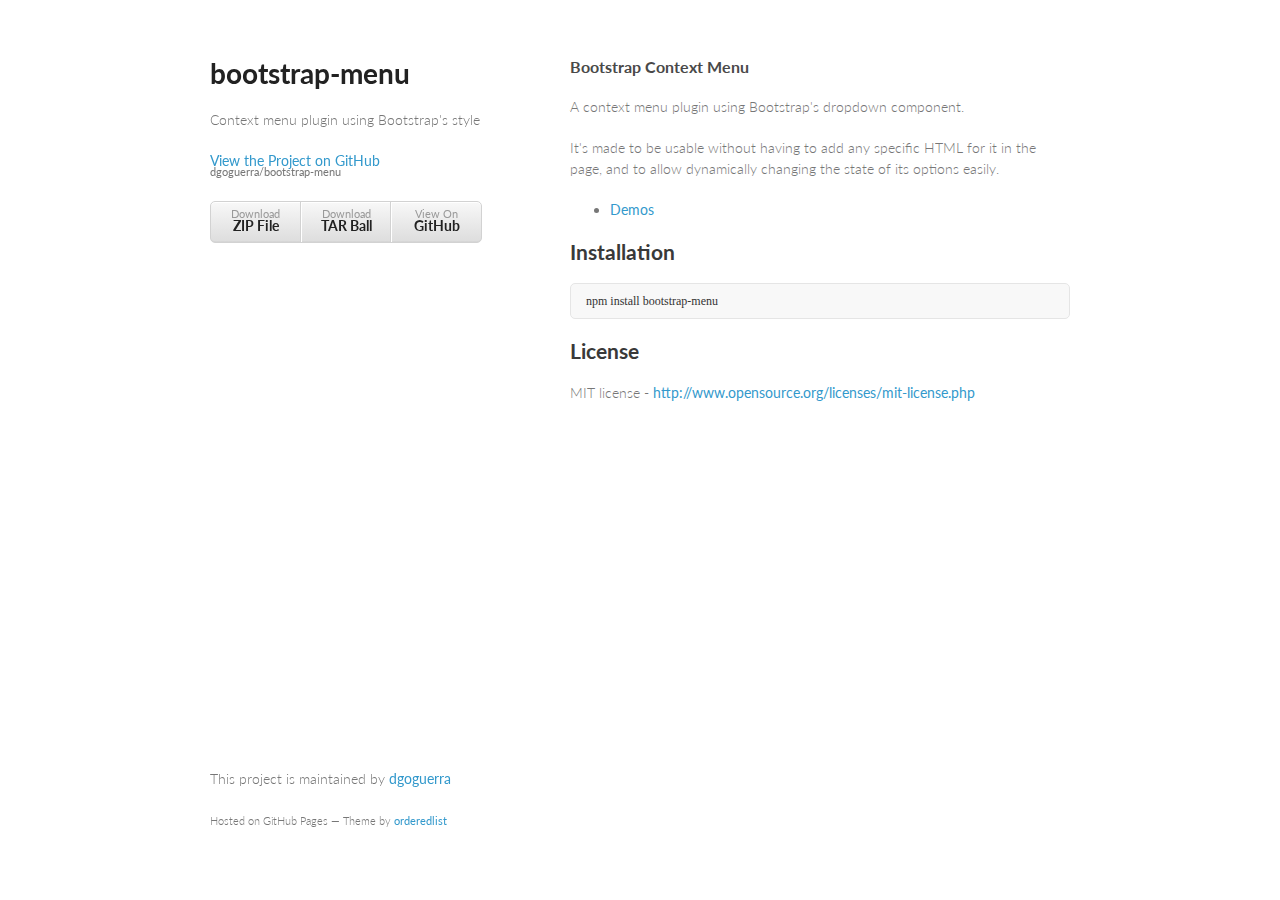
<file: bootstrap-menu-master/docs/index.html>
<!doctype html>
<html>
  <head>
    <meta charset="utf-8">
    <meta http-equiv="X-UA-Compatible" content="chrome=1">
    <title>bootstrap-menu by dgoguerra</title>

    <link rel="stylesheet" href="css/styles.css">
    <link rel="stylesheet" href="css/github-light.css">
    <meta name="viewport" content="width=device-width, initial-scale=1, user-scalable=no">
    <!--[if lt IE 9]>
    <script src="//html5shiv.googlecode.com/svn/trunk/html5.js"></script>
    <![endif]-->
  </head>
  <body>
    <div class="wrapper">
      <header>
        <h1>bootstrap-menu</h1>
        <p>Context menu plugin using Bootstrap&#39;s style</p>

        <p class="view"><a href="https://github.com/dgoguerra/bootstrap-menu">View the Project on GitHub <small>dgoguerra/bootstrap-menu</small></a></p>


        <ul>
          <li><a href="https://github.com/dgoguerra/bootstrap-menu/zipball/master">Download <strong>ZIP File</strong></a></li>
          <li><a href="https://github.com/dgoguerra/bootstrap-menu/tarball/master">Download <strong>TAR Ball</strong></a></li>
          <li><a href="https://github.com/dgoguerra/bootstrap-menu">View On <strong>GitHub</strong></a></li>
        </ul>
      </header>
      <section>
        <h3>
<a id="bootstrap-context-menu" class="anchor" href="#bootstrap-context-menu" aria-hidden="true"><span class="octicon octicon-link"></span></a>Bootstrap Context Menu</h3>

<p>A context menu plugin using Bootstrap's dropdown component.</p>

<p>It's made to be usable without having to add any specific HTML for it in the page, and to allow dynamically changing the state of its options easily.</p>

<ul>
  <li><a href="demos.html">Demos</a></li>
</ul>

<h2>
<a id="installation" class="anchor" href="#installation" aria-hidden="true"><span class="octicon octicon-link"></span></a>Installation</h2>

<pre><code>npm install bootstrap-menu
</code></pre>

<h2>
<a id="license" class="anchor" href="#license" aria-hidden="true"><span class="octicon octicon-link"></span></a>License</h2>

<p>MIT license - <a href="http://www.opensource.org/licenses/mit-license.php">http://www.opensource.org/licenses/mit-license.php</a></p>
      </section>
      <footer>
        <p>This project is maintained by <a href="https://github.com/dgoguerra">dgoguerra</a></p>
        <p><small>Hosted on GitHub Pages &mdash; Theme by <a href="https://github.com/orderedlist">orderedlist</a></small></p>
      </footer>
    </div>
    <script src="js/scale.fix.js"></script>
    
  </body>
</html>
</file>
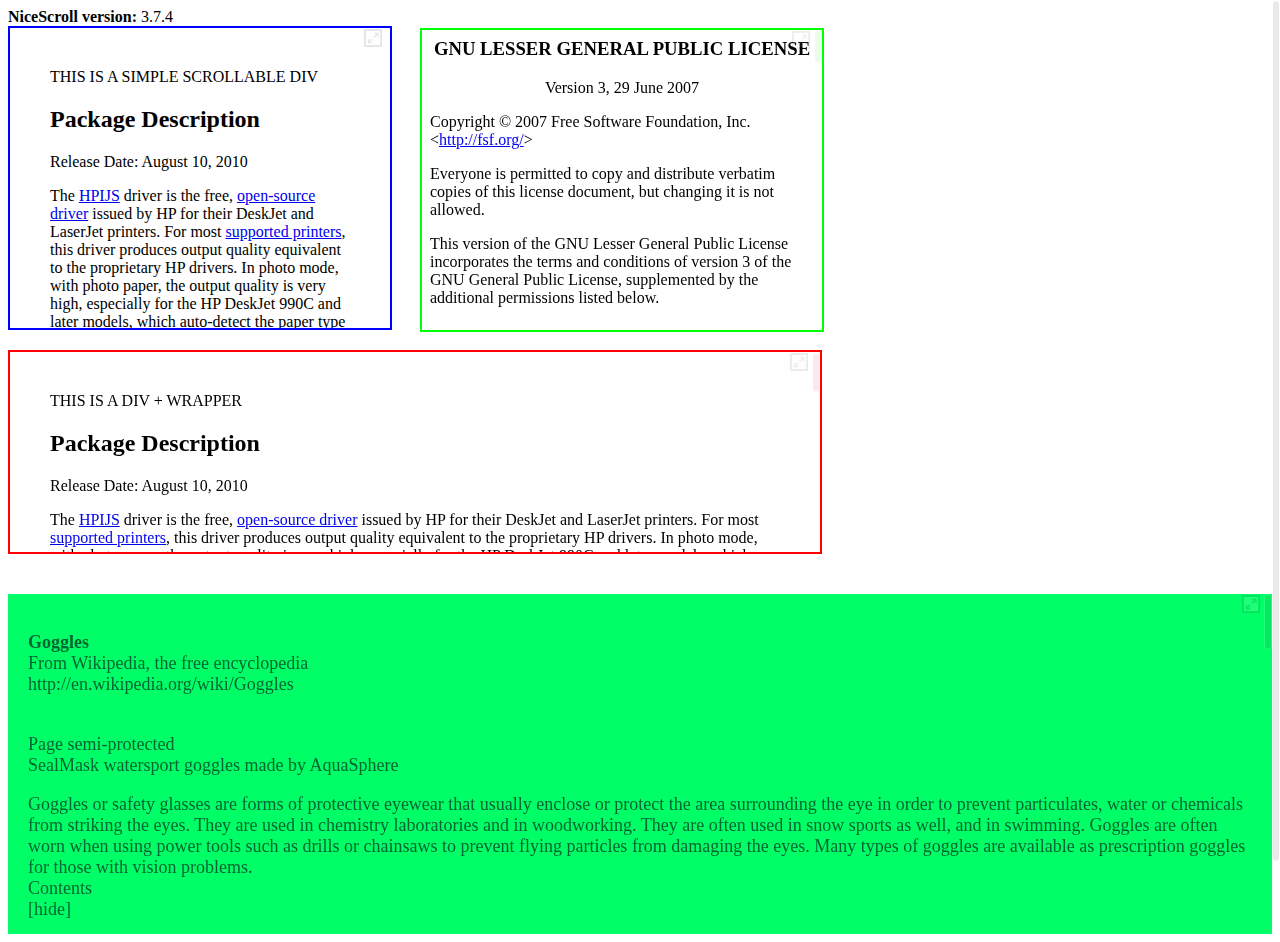
<file: jquery.nicescroll-3.7.4/demo/index.html>
<!DOCTYPE html PUBLIC "-//W3C//DTD XHTML 1.0 Transitional//EN" "http://www.w3.org/TR/xhtml1/DTD/xhtml1-transitional.dtd">
<html xmlns="http://www.w3.org/1999/xhtml">
<head>
<meta http-equiv="Content-Type" content="text/html; charset=utf-8" />
<title>jQuery NiceScroll Test Page</title>
<style type="text/css">
#boxscroll {
	padding: 40px;
	height: 220px;
	width: 300px;
	border: 2px solid #00F;
	overflow: auto;
  margin-bottom:20px;
}
#boxscroll2 {
	padding: 40px;
	height: 120px;
	width: 730px;
	border: 2px solid #F00;
	overflow: auto;
}
#boxscroll3 {
	overflow: hidden;
}
#boxframe {
	position:absolute;
	top:28px;
	left:420px;
	width:400px;
	height:300px;
	overflow:auto;
	border: 2px solid #0F0;
}
#boxscroll4 {
	height: 300px;
	margin-top: 40px;
	background-color: #00FF66;
	font-family: Georgia, "Times New Roman", Times, serif;
	font-size: 18px;
	padding: 20px;
	color: #006633;
	overflow: auto;
}
</style>

<script src="https://code.jquery.com/jquery-1.12.4.min.js"></script>
<script src="js/jquery.nicescroll.min.js"></script>

<script>
  $(document).ready(function() {
  
	var nice = $("html").niceScroll();  // The document page (body)
	
	$("#div1").html($("#div1").html()+' '+nice.version);
    
    $("#boxscroll").niceScroll({cursorborder:"",cursorcolor:"#00F",boxzoom:true}); // First scrollable DIV

    $("#boxscroll2").niceScroll("#contentscroll2",{cursorcolor:"#F00",cursoropacitymax:0.7,boxzoom:true,touchbehavior:true});  // Second scrollable DIV
    $("#boxframe").niceScroll("#boxscroll3",{cursorcolor:"#0F0",cursoropacitymax:0.7,boxzoom:true,touchbehavior:true});  // This is an IFrame (iPad compatible)
	
    $("#boxscroll4").niceScroll("#boxscroll4 .wrapper",{boxzoom:true});  // hw acceleration enabled when using wrapper
    
  });
</script>

<meta name="viewport" content="user-scalable=no" />

</head>

<body>

<div id="div1"><strong>NiceScroll version:</strong></div>

<div id="boxscroll">
THIS IS A SIMPLE SCROLLABLE DIV
  <h2> Package Description </h2>
  <p>Release Date: August 10, 2010</p>
  <p>The <a title="http://www.openprinting.org/show_driver.cgi?driver=hpijs" rel="nofollow" href="http://www.openprinting.org/show_driver.cgi?driver=hpijs">HPIJS</a> driver is the free, <a title="http://hplipopensource.com/hplip-web/index.html" rel="nofollow" href="http://hplipopensource.com/hplip-web/index.html">open-source driver</a> issued by HP for their DeskJet and LaserJet printers. For most <a title="" href="http://www.linuxfoundation.org/collaborate/workgroups/openprinting/macosx/hpijs#Printers">supported printers</a>,   this driver produces output quality equivalent to the proprietary HP   drivers. In photo mode, with photo paper, the output quality is very   high, especially for the HP DeskJet 990C and later models, which   auto-detect the paper type in hardware. Photo printing is fully   supported in the newer 6- and 7-ink models.</p>
  <p>A major advantage of using this driver over those supplied by HP is   the direct interface between HPIJS and the native CUPS spooler, which   allows printing from any printer over any available connection such as   USB, AppleTalk, TCP/IP (via LPD and IPP), HP JetDirect, and shared   windows printers via SAMBA. Additionally, this driver utilizes the   existing Mac OS X USB &quot;backend&quot; and thus does not install any software   that might interfere with standard USB operation.</p>
  <p>Please note:</p>
  <ul>
    <li>HP does not provide any support for HPLIP or HPIJS on the Mac OS X platform.</li>
    <li><a href="http://www.linuxfoundation.org/en/OpenPrinting/MacOSX/hpijs-USB">Several HP USB devices</a> may not print successfully over the standard Mac OS X USB &quot;backend&quot;. Please <a href="http://www.linuxfoundation.org/en/OpenPrinting/MacOSX/hpijs-USB">see this note</a> for more information.</li>
  </ul>
  <h2>Release Notes</h2>
  <ul>
    <li>This release fixes a problem with the PPDs that caused many job   options such as page orientation, color/grayscale mode, duplex printing,   etc. to fail.</li>
    <li>HPIJS is HP's universal printer driver for most of their   non-PostScript printers. It comes as a part of HPLIP, HP Linux Imaging   and Printing.</li>
    <li>The PPDs for HP printers are now sourced from the HPLIP package rather than the OpenPrinting.org database.</li>
    <li>PPDs for printers from other manufacturers are provided by OpenPrinting.org.</li>
    <li>Some printers are only partially supported.  Printers such as<br />
      HP LaserJet 1022<br />
      HP LaserJet p1505n<br />
      HP LaserJet p12014<br />
      HP LaserJet p2035<br />
      require a proprietary plug-in for full support.  This package does not contain or support such plug-ins.</li>
  </ul>
  <p><a name="Printer_Set_Up_Instructions" id="Printer_Set_Up_Instructions"></a></p>
  <h2> Printer Set Up Instructions </h2>
  <p>To add a printer queue, Leopard (Mac OS X 10.5.x) users should use   the Print &amp; Fax from System Preferences. Click on the + (plus) icon   at the lower left. A new window will open. In that window, click the   Default Browser icon at the top left. Highlight your printer in the   section below. Use the &quot;Print Using&quot; pop-up menu near the bottom of the   window to select the correct PPD for your printer and click Add.</p>
  <p>Tiger users should open the Printer Setup Utility and click on the   Add icon at the top of the Printer List window. A new window will open.   In that window, click the Default Browser icon at the top left.   Highlight your printer in the section below. Use the &quot;Print Using&quot;   pop-up menu near the bottom of the window to select the correct PPD for   your printer and click Add.</p>
  <p>Jaguar (OS X 10.2.x) and Panther (OS X 10.3.x) users should open   Print Center (Jaguar) or Printer Setup Utility (Panther), hold down the   Option key, and click the Add Printer button in the Print Center   toolbar. Within the setup sheet, choose Advanced from the top popup   menu; then in the &quot;Device:&quot; popup menu select your printer by name (it   should be the last item in the menu list). Finally, select the correct   PPD from the model browser and click Add.</p>
</div>

<div id="boxscroll2">
  <div id="contentscroll2">
    THIS IS A DIV + WRAPPER
    <h2>Package Description </h2>
    <p>Release Date: August 10, 2010</p>
    <p>The <a title="http://www.openprinting.org/show_driver.cgi?driver=hpijs" rel="nofollow" href="http://www.openprinting.org/show_driver.cgi?driver=hpijs">HPIJS</a> driver is the free, <a title="http://hplipopensource.com/hplip-web/index.html" rel="nofollow" href="http://hplipopensource.com/hplip-web/index.html">open-source driver</a> issued by HP for their DeskJet and LaserJet printers. For most <a title="" href="http://www.linuxfoundation.org/collaborate/workgroups/openprinting/macosx/hpijs#Printers">supported printers</a>,   this driver produces output quality equivalent to the proprietary HP   drivers. In photo mode, with photo paper, the output quality is very   high, especially for the HP DeskJet 990C and later models, which   auto-detect the paper type in hardware. Photo printing is fully   supported in the newer 6- and 7-ink models.</p>
    <p>A major advantage of using this driver over those supplied by HP is   the direct interface between HPIJS and the native CUPS spooler, which   allows printing from any printer over any available connection such as   USB, AppleTalk, TCP/IP (via LPD and IPP), HP JetDirect, and shared   windows printers via SAMBA. Additionally, this driver utilizes the   existing Mac OS X USB &quot;backend&quot; and thus does not install any software   that might interfere with standard USB operation.</p>
    <p>Please note:</p>
    <ul>
      <li>HP does not provide any support for HPLIP or HPIJS on the Mac OS X platform.</li>
      <li><a href="http://www.linuxfoundation.org/en/OpenPrinting/MacOSX/hpijs-USB">Several HP USB devices</a> may not print successfully over the standard Mac OS X USB &quot;backend&quot;. Please <a href="http://www.linuxfoundation.org/en/OpenPrinting/MacOSX/hpijs-USB">see this note</a> for more information.</li>
    </ul>
    <h2>Release Notes</h2>
    <ul>
      <li>This release fixes a problem with the PPDs that caused many job   options such as page orientation, color/grayscale mode, duplex printing,   etc. to fail.</li>
      <li>HPIJS is HP's universal printer driver for most of their   non-PostScript printers. It comes as a part of HPLIP, HP Linux Imaging   and Printing.</li>
      <li>The PPDs for HP printers are now sourced from the HPLIP package rather than the OpenPrinting.org database.</li>
      <li>PPDs for printers from other manufacturers are provided by OpenPrinting.org.</li>
      <li>Some printers are only partially supported.  Printers such as<br />
        HP LaserJet 1022<br />
        HP LaserJet p1505n<br />
        HP LaserJet p12014<br />
        HP LaserJet p2035<br />
        require a proprietary plug-in for full support.  This package does not contain or support such plug-ins.</li>
    </ul>
    <p><a name="Printer_Set_Up_Instructions" id="Printer_Set_Up_Instructions"></a></p>
    <h2> Printer Set Up Instructions </h2>
    <p>To add a printer queue, Leopard (Mac OS X 10.5.x) users should use   the Print &amp; Fax from System Preferences. Click on the + (plus) icon   at the lower left. A new window will open. In that window, click the   Default Browser icon at the top left. Highlight your printer in the   section below. Use the &quot;Print Using&quot; pop-up menu near the bottom of the   window to select the correct PPD for your printer and click Add.</p>
    <p>Tiger users should open the Printer Setup Utility and click on the   Add icon at the top of the Printer List window. A new window will open.   In that window, click the Default Browser icon at the top left.   Highlight your printer in the section below. Use the &quot;Print Using&quot;   pop-up menu near the bottom of the window to select the correct PPD for   your printer and click Add.</p>
    <p>Jaguar (OS X 10.2.x) and Panther (OS X 10.3.x) users should open   Print Center (Jaguar) or Printer Setup Utility (Panther), hold down the   Option key, and click the Add Printer button in the Print Center   toolbar. Within the setup sheet, choose Advanced from the top popup   menu; then in the &quot;Device:&quot; popup menu select your printer by name (it   should be the last item in the menu list). Finally, select the correct   PPD from the model browser and click Add.</p>
  </div>
</div>

<div id="boxframe">
<iframe id="boxscroll3" src="iframe/lgpl-3.0-standalone.html" height="100%" width="100%" frameborder="0" onload="$(this).height($(this).contents().height());"></iframe>
</div>


<div id="boxscroll4">
<div class="wrapper">
  <p><strong>Goggles</strong><br />
    From Wikipedia, the free encyclopedia<br />
  http://en.wikipedia.org/wiki/Goggles</p>
  <p><br />
    Page semi-protected<br />
    SealMask watersport goggles made by AquaSphere</p>
  <p>Goggles or safety glasses are forms of protective eyewear that usually enclose or protect the area surrounding the eye in order to prevent particulates, water or chemicals from striking the eyes. They are used in chemistry laboratories and in woodworking. They are often used in snow sports as well, and in swimming. Goggles are often worn when using power tools such as drills or chainsaws to prevent flying particles from damaging the eyes. Many types of goggles are available as prescription goggles for those with vision problems.<br />
    Contents<br />
    [hide] </p>
  <p> 1 History<br />
    2 Types<br />
    3 Fashion<br />
    4 Non-human<br />
    5 See also<br />
    6 References</p>
  <p>History</p>
  <p>The Eskimos carved Inuit snow goggles from caribou antler, and wood and shell, to help prevent snow blindness. The goggles were curved to fit the user's face and had a large groove cut in the back to allow for the nose. A long thin slit was cut through the goggles to allow in a small amount of light, diminishing subsequent ultraviolet rays. The goggles were held to the head by a cord made of caribou sinew.</p>
  <p>In the early 20th century, goggles were worn by drivers of uncovered cars to prevent irritation of the eyes by dust or wind. [1] Likewise in the first ten years after the invention of the airplane in 1903 goggles became a necessity as wind blow became more severe as aircraft speeds increased and as protection against bugstrikes at high altitudes. The first pilot to wear goggles was probably Charles Manly in his failed attempt to fly Samuel Langley's aerodrome in 1903.</p>
  <p> Traditional Inuit goggles used to combat snow blindness</p>
  <p> Metal nenets goggles</p>
  <p> Blowtorching goggles and safety helmet</p>
  <p> Swimming goggles</p>
  <p>Types</p>
  <p>The requirements for goggles varies depending on the use. Some examples:</p>
  <p> Cold weather: Most modern cold-weather goggles have two layers of lens to prevent the interior from becoming &quot;foggy&quot;. With only a single lens, the interior water vapor condenses onto the lens because the lens is colder than the vapor, although anti-fog agents can be used. The reasoning behind dual layer lens is that the inner lens will be warm while the outer lens will be cold. As long as the temperature of the inner lens is close to that of the interior water vapor, the vapor should not condense. However, if water vapor gets between the layers of the lens, condensation can occur between the lenses and is almost impossible to get rid of; thus, properly constructed and maintained dual-layer lenses should be air-tight to prevent water vapor from getting in between the lenses.<br />
    Swimming: Must be watertight to prevent water, such as salt water when swimming in the ocean, or chlorinated water when swimming in a pool, from irritating the eyes or blurring vision. Allows swimmers to see clearly underwater. They will not be usable more than a few feet underwater, because the water pressure will press them tightly against the face. Examples of these include the Swedish goggles.<br />
    Power tools: Must be made of an unbreakable material that prevents chunks of metal, wood, plastic, concrete, and so on from hitting or piercing the eye. Usually has some sort of ventilation to prevent sweat from building up inside the goggles and fogging the surface.<br />
    Blowtorch goggles: These protect the eyes from glare and flying sparks and hot metal splashes while using or near as blowtorch. They are not the correct filters for arc welding.<br />
    Welding goggles: Includes all goggles for eye protection during welding or cutting. They provide protection against debris, the heat from welding, and, with the proper filters, the optical radiation resulting from the welding, which can otherwise cause arc eye.<br />
    Motorcycle riding and other open-air activities: Prevents insects, dust, and so on from hitting the eyes.<br />
    Laboratory and research: Combines impact resistance with side shields to prevent chemical splashes reaching the eyes. May also include laser protection which would be covered by EN 207 (Europe) and ANSI Z 136 (United States). Examples of these include red adaptation goggles.<br />
    Racquetball: Protect the eyes from racquets swinging in an enclosed area and from impact from hard rubber ball.<br />
    Winter sports: Protect the eyes from glare and from icy particles flying up from the ground.<br />
    Astronomy and meteorology: dark adaptor goggles are used before going outside at night, in order to help the eyes adapt to the dark.<br />
    Basketball: Several NBA players have worn goggles during play, including Kareem Abdul-Jabbar, James Worthy, Horace Grant, Kurt Rambis and Amar'e Stoudemire; they prevent a fellow player from scratching or hitting the eyes when trying to grab the basketball.<br />
    Aviation: In open cockpit aircraft, such as old biplanes, aviators, such as Amelia Earhart and Charles Kingsford Smith, would wear goggles to help protect from the wind and are still in use today. Examples of these include the AN-6530 goggles.<br />
    Virtual reality: A virtual reality headset, sometimes called &quot;goggles&quot;, is a wrap-around visual interface to display computer output. Commonly the computer display information is presented as a three-dimensional representation of real-world environments.</p>
  <p>Fashion</p>
  <p>Goggles are often worn as a fashion statement in certain subcultures, most often as part of the cybergoth subculture. They are usually worn over the eyes or up on the forehead to secure 'falls': a type of long, often brightly-coloured, synthetic hairpiece. Fans of the steampunk genre or subculture also frequently wear steampunk-styled goggles, particularly when performing in a live action role-playing game.</p>
  <p>Goggles are also frequently used by anime and manga characters as a fashion statement. For example, it is an idiosyncrasy of team leader characters in the Digimon anime to wear goggles. Other notable characters who wear goggles are the young Naruto Uzumaki and Konohamaru from Naruto, Matt from Death Note and Usopp from One Piece.<br />
    Non-human<br />
    Bullfighting horse wearing eye protection<br />
    A US Military working dog attached to a helicopter hoist in Afghanistan.</p>
  <p>Goggles are available for horses used in speed sports such as horse racing.[2] In some traditions of horse mounted bullfighting, the horse may wear a protective cloth over its eyes.</p>
  <p>Goggles have been used on military working dogs, for protection in harsh conditions, such as sandstorms and rotorwash from helicopters. One of the brands of these types of goggles are Doggles.<br />
    See also<br />
    Wikimedia Commons has media related to: Goggles</p>
  <p> Ballistic Eye Wear<br />
    Beer goggles<br />
    Google Goggles<br />
    Night vision device<br />
    Personal protective equipment<br />
    Safety engineering<br />
    Visor</p>
  <p>References</p>
  <p> ^ Alfred C. Harmsworth (1904). Motors and Motor-driving.<br />
    ^ Landers T. A. (2006) Professional Care of the Racehorse, Revised Edition: A Guide to Grooming, Feeding, and Handling the Equine Athlete. Blood Horse Publications. 308 pages. Page 138.</p>
  <p></p>
</div>
</div>

</body>
</html>
</file>
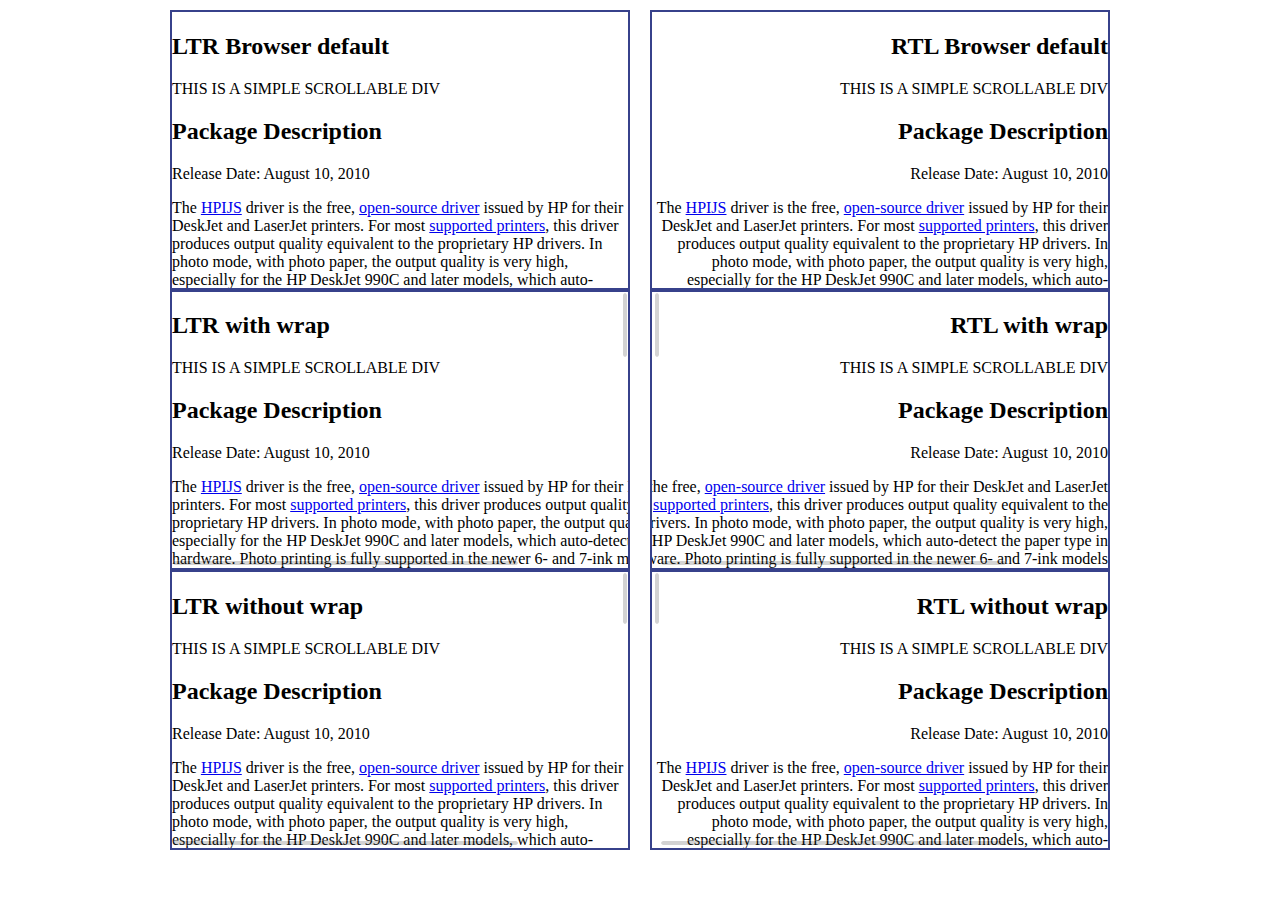
<file: jquery.nicescroll-3.7.4/demo/rtlmode/index.html>
<!DOCTYPE html>
<html xmlns="http://www.w3.org/1999/xhtml">
<head>
<meta http-equiv="Content-Type" content="text/html; charset=utf-8" />
<title>jQuery NiceScroll Test Page</title>
<style>
    *{
        -moz-box-sizing: border-box;
        -webkit-box-sizing: border-box;
        -ms-box-sizing: border-box;
        -o-box-sizing: border-box;
        box-sizing: border-box;
    }
    .main{
        width:960px;
        margin:0 auto;
    }
    .row{
        margin:10px 0;
    }
    .row:after,
    .row:before{
        content:'';
        display: table;
    }
    .row > div{
        float: right;
        width:460px;
        height: 280px;
        margin:0 10px;
        border:solid 2px #37418b;
        overflow: hidden;
    }

    .too-long{
        width:600px;
        min-height: 1px;
    }

    .row > div .wrap{
        width:600px;
    }

    #rtl-native,
    #rtl-test,
    #rtl-test-nowrap{
        direction: rtl;
    }

    #ltr-native,
    #ltr-test,
    #ltr-test-nowrap{
        direction: ltr;
    }

    #ltr-native,
    #rtl-native{
        overflow: scroll;
    }

</style>
<script src="//code.jquery.com/jquery-1.11.3.min.js"></script>
<script src="../../jquery.nicescroll.min.js"></script>

<script>
  $(document).ready(function() {
  
	var nice = $("html").niceScroll();  // The document page (body)
	

	// because of some bugs in hw acceleration when using wrapper in rtl mode, disbale hw acceleration
    $("#rtl-test").niceScroll('#rtl-test .wrap',{railalign:'left',rtlmode:true,hwacceleration:false});

    $("#rtl-test-nowrap").niceScroll({railalign:'left',rtlmode:true});

    $("#ltr-test").niceScroll('#ltr-test .wrap');

    $("#ltr-test-nowrap").niceScroll();
    
  });
</script>

<meta name="viewport" content="user-scalable=no" />

</head>

<body style="direction:rtl;">
    <div class="main">

        <div class="row">

            <div id="rtl-native">
                <div class="too-long"></div>
                <h2>RTL Browser default</h2>
                THIS IS A SIMPLE SCROLLABLE DIV
                <h2> Package Description </h2>
                <p>Release Date: August 10, 2010</p>
                <p>The <a title="http://www.openprinting.org/show_driver.cgi?driver=hpijs" rel="nofollow" href="http://www.openprinting.org/show_driver.cgi?driver=hpijs">HPIJS</a> driver is the free, <a title="http://hplipopensource.com/hplip-web/index.html" rel="nofollow" href="http://hplipopensource.com/hplip-web/index.html">open-source driver</a> issued by HP for their DeskJet and LaserJet printers. For most <a title="" href="http://www.linuxfoundation.org/collaborate/workgroups/openprinting/macosx/hpijs#Printers">supported printers</a>,   this driver produces output quality equivalent to the proprietary HP   drivers. In photo mode, with photo paper, the output quality is very   high, especially for the HP DeskJet 990C and later models, which   auto-detect the paper type in hardware. Photo printing is fully   supported in the newer 6- and 7-ink models.</p>
                <p>A major advantage of using this driver over those supplied by HP is   the direct interface between HPIJS and the native CUPS spooler, which   allows printing from any printer over any available connection such as   USB, AppleTalk, TCP/IP (via LPD and IPP), HP JetDirect, and shared   windows printers via SAMBA. Additionally, this driver utilizes the   existing Mac OS X USB &quot;backend&quot; and thus does not install any software   that might interfere with standard USB operation.</p>
                <p>Please note:</p>
                <ul>
                    <li>HP does not provide any support for HPLIP or HPIJS on the Mac OS X platform.</li>
                    <li><a href="http://www.linuxfoundation.org/en/OpenPrinting/MacOSX/hpijs-USB">Several HP USB devices</a> may not print successfully over the standard Mac OS X USB &quot;backend&quot;. Please <a href="http://www.linuxfoundation.org/en/OpenPrinting/MacOSX/hpijs-USB">see this note</a> for more information.</li>
                </ul>
                <h2>Release Notes</h2>
                <ul>
                    <li>This release fixes a problem with the PPDs that caused many job   options such as page orientation, color/grayscale mode, duplex printing,   etc. to fail.</li>
                    <li>HPIJS is HP's universal printer driver for most of their   non-PostScript printers. It comes as a part of HPLIP, HP Linux Imaging   and Printing.</li>
                    <li>The PPDs for HP printers are now sourced from the HPLIP package rather than the OpenPrinting.org database.</li>
                    <li>PPDs for printers from other manufacturers are provided by OpenPrinting.org.</li>
                    <li>Some printers are only partially supported.  Printers such as<br />
                        HP LaserJet 1022<br />
                        HP LaserJet p1505n<br />
                        HP LaserJet p12014<br />
                        HP LaserJet p2035<br />
                        require a proprietary plug-in for full support.  This package does not contain or support such plug-ins.</li>
                </ul>
                <p><a name="Printer_Set_Up_Instructions" ></a></p>
                <h2> Printer Set Up Instructions </h2>
                <p>To add a printer queue, Leopard (Mac OS X 10.5.x) users should use   the Print &amp; Fax from System Preferences. Click on the + (plus) icon   at the lower left. A new window will open. In that window, click the   Default Browser icon at the top left. Highlight your printer in the   section below. Use the &quot;Print Using&quot; pop-up menu near the bottom of the   window to select the correct PPD for your printer and click Add.</p>
                <p>Tiger users should open the Printer Setup Utility and click on the   Add icon at the top of the Printer List window. A new window will open.   In that window, click the Default Browser icon at the top left.   Highlight your printer in the section below. Use the &quot;Print Using&quot;   pop-up menu near the bottom of the window to select the correct PPD for   your printer and click Add.</p>
                <p>Jaguar (OS X 10.2.x) and Panther (OS X 10.3.x) users should open   Print Center (Jaguar) or Printer Setup Utility (Panther), hold down the   Option key, and click the Add Printer button in the Print Center   toolbar. Within the setup sheet, choose Advanced from the top popup   menu; then in the &quot;Device:&quot; popup menu select your printer by name (it   should be the last item in the menu list). Finally, select the correct   PPD from the model browser and click Add.</p>
            </div>

            <div id="ltr-native">
                <div class="too-long"></div>
                <h2>LTR Browser default</h2>
                THIS IS A SIMPLE SCROLLABLE DIV
                <h2> Package Description </h2>
                <p>Release Date: August 10, 2010</p>
                <p>The <a title="http://www.openprinting.org/show_driver.cgi?driver=hpijs" rel="nofollow" href="http://www.openprinting.org/show_driver.cgi?driver=hpijs">HPIJS</a> driver is the free, <a title="http://hplipopensource.com/hplip-web/index.html" rel="nofollow" href="http://hplipopensource.com/hplip-web/index.html">open-source driver</a> issued by HP for their DeskJet and LaserJet printers. For most <a title="" href="http://www.linuxfoundation.org/collaborate/workgroups/openprinting/macosx/hpijs#Printers">supported printers</a>,   this driver produces output quality equivalent to the proprietary HP   drivers. In photo mode, with photo paper, the output quality is very   high, especially for the HP DeskJet 990C and later models, which   auto-detect the paper type in hardware. Photo printing is fully   supported in the newer 6- and 7-ink models.</p>
                <p>A major advantage of using this driver over those supplied by HP is   the direct interface between HPIJS and the native CUPS spooler, which   allows printing from any printer over any available connection such as   USB, AppleTalk, TCP/IP (via LPD and IPP), HP JetDirect, and shared   windows printers via SAMBA. Additionally, this driver utilizes the   existing Mac OS X USB &quot;backend&quot; and thus does not install any software   that might interfere with standard USB operation.</p>
                <p>Please note:</p>
                <ul>
                    <li>HP does not provide any support for HPLIP or HPIJS on the Mac OS X platform.</li>
                    <li><a href="http://www.linuxfoundation.org/en/OpenPrinting/MacOSX/hpijs-USB">Several HP USB devices</a> may not print successfully over the standard Mac OS X USB &quot;backend&quot;. Please <a href="http://www.linuxfoundation.org/en/OpenPrinting/MacOSX/hpijs-USB">see this note</a> for more information.</li>
                </ul>
                <h2>Release Notes</h2>
                <ul>
                    <li>This release fixes a problem with the PPDs that caused many job   options such as page orientation, color/grayscale mode, duplex printing,   etc. to fail.</li>
                    <li>HPIJS is HP's universal printer driver for most of their   non-PostScript printers. It comes as a part of HPLIP, HP Linux Imaging   and Printing.</li>
                    <li>The PPDs for HP printers are now sourced from the HPLIP package rather than the OpenPrinting.org database.</li>
                    <li>PPDs for printers from other manufacturers are provided by OpenPrinting.org.</li>
                    <li>Some printers are only partially supported.  Printers such as<br />
                        HP LaserJet 1022<br />
                        HP LaserJet p1505n<br />
                        HP LaserJet p12014<br />
                        HP LaserJet p2035<br />
                        require a proprietary plug-in for full support.  This package does not contain or support such plug-ins.</li>
                </ul>
                <p><a></a></p>
                <h2> Printer Set Up Instructions </h2>
                <p>To add a printer queue, Leopard (Mac OS X 10.5.x) users should use   the Print &amp; Fax from System Preferences. Click on the + (plus) icon   at the lower left. A new window will open. In that window, click the   Default Browser icon at the top left. Highlight your printer in the   section below. Use the &quot;Print Using&quot; pop-up menu near the bottom of the   window to select the correct PPD for your printer and click Add.</p>
                <p>Tiger users should open the Printer Setup Utility and click on the   Add icon at the top of the Printer List window. A new window will open.   In that window, click the Default Browser icon at the top left.   Highlight your printer in the section below. Use the &quot;Print Using&quot;   pop-up menu near the bottom of the window to select the correct PPD for   your printer and click Add.</p>
                <p>Jaguar (OS X 10.2.x) and Panther (OS X 10.3.x) users should open   Print Center (Jaguar) or Printer Setup Utility (Panther), hold down the   Option key, and click the Add Printer button in the Print Center   toolbar. Within the setup sheet, choose Advanced from the top popup   menu; then in the &quot;Device:&quot; popup menu select your printer by name (it   should be the last item in the menu list). Finally, select the correct   PPD from the model browser and click Add.</p>
            </div>

        </div>
        <div class="row">

            <div id="rtl-test">
                <div class="wrap">
                    <h2>RTL with wrap</h2>
                    THIS IS A SIMPLE SCROLLABLE DIV
                    <h2> Package Description </h2>
                    <p>Release Date: August 10, 2010</p>
                    <p>The <a title="http://www.openprinting.org/show_driver.cgi?driver=hpijs" rel="nofollow" href="http://www.openprinting.org/show_driver.cgi?driver=hpijs">HPIJS</a> driver is the free, <a title="http://hplipopensource.com/hplip-web/index.html" rel="nofollow" href="http://hplipopensource.com/hplip-web/index.html">open-source driver</a> issued by HP for their DeskJet and LaserJet printers. For most <a title="" href="http://www.linuxfoundation.org/collaborate/workgroups/openprinting/macosx/hpijs#Printers">supported printers</a>,   this driver produces output quality equivalent to the proprietary HP   drivers. In photo mode, with photo paper, the output quality is very   high, especially for the HP DeskJet 990C and later models, which   auto-detect the paper type in hardware. Photo printing is fully   supported in the newer 6- and 7-ink models.</p>
                    <p>A major advantage of using this driver over those supplied by HP is   the direct interface between HPIJS and the native CUPS spooler, which   allows printing from any printer over any available connection such as   USB, AppleTalk, TCP/IP (via LPD and IPP), HP JetDirect, and shared   windows printers via SAMBA. Additionally, this driver utilizes the   existing Mac OS X USB &quot;backend&quot; and thus does not install any software   that might interfere with standard USB operation.</p>
                    <p>Please note:</p>
                    <ul>
                        <li>HP does not provide any support for HPLIP or HPIJS on the Mac OS X platform.</li>
                        <li><a href="http://www.linuxfoundation.org/en/OpenPrinting/MacOSX/hpijs-USB">Several HP USB devices</a> may not print successfully over the standard Mac OS X USB &quot;backend&quot;. Please <a href="http://www.linuxfoundation.org/en/OpenPrinting/MacOSX/hpijs-USB">see this note</a> for more information.</li>
                    </ul>
                    <h2>Release Notes</h2>
                    <ul>
                        <li>This release fixes a problem with the PPDs that caused many job   options such as page orientation, color/grayscale mode, duplex printing,   etc. to fail.</li>
                        <li>HPIJS is HP's universal printer driver for most of their   non-PostScript printers. It comes as a part of HPLIP, HP Linux Imaging   and Printing.</li>
                        <li>The PPDs for HP printers are now sourced from the HPLIP package rather than the OpenPrinting.org database.</li>
                        <li>PPDs for printers from other manufacturers are provided by OpenPrinting.org.</li>
                        <li>Some printers are only partially supported.  Printers such as<br />
                            HP LaserJet 1022<br />
                            HP LaserJet p1505n<br />
                            HP LaserJet p12014<br />
                            HP LaserJet p2035<br />
                            require a proprietary plug-in for full support.  This package does not contain or support such plug-ins.</li>
                    </ul>
                    <p><a></a></p>
                    <h2> Printer Set Up Instructions </h2>
                    <p>To add a printer queue, Leopard (Mac OS X 10.5.x) users should use   the Print &amp; Fax from System Preferences. Click on the + (plus) icon   at the lower left. A new window will open. In that window, click the   Default Browser icon at the top left. Highlight your printer in the   section below. Use the &quot;Print Using&quot; pop-up menu near the bottom of the   window to select the correct PPD for your printer and click Add.</p>
                    <p>Tiger users should open the Printer Setup Utility and click on the   Add icon at the top of the Printer List window. A new window will open.   In that window, click the Default Browser icon at the top left.   Highlight your printer in the section below. Use the &quot;Print Using&quot;   pop-up menu near the bottom of the window to select the correct PPD for   your printer and click Add.</p>
                    <p>Jaguar (OS X 10.2.x) and Panther (OS X 10.3.x) users should open   Print Center (Jaguar) or Printer Setup Utility (Panther), hold down the   Option key, and click the Add Printer button in the Print Center   toolbar. Within the setup sheet, choose Advanced from the top popup   menu; then in the &quot;Device:&quot; popup menu select your printer by name (it   should be the last item in the menu list). Finally, select the correct   PPD from the model browser and click Add.</p>
                </div>
            </div>

            <div id="ltr-test">
                <div class="wrap">
                    <h2>LTR with wrap</h2>
                    THIS IS A SIMPLE SCROLLABLE DIV
                    <h2> Package Description </h2>
                    <p>Release Date: August 10, 2010</p>
                    <p>The <a title="http://www.openprinting.org/show_driver.cgi?driver=hpijs" rel="nofollow" href="http://www.openprinting.org/show_driver.cgi?driver=hpijs">HPIJS</a> driver is the free, <a title="http://hplipopensource.com/hplip-web/index.html" rel="nofollow" href="http://hplipopensource.com/hplip-web/index.html">open-source driver</a> issued by HP for their DeskJet and LaserJet printers. For most <a title="" href="http://www.linuxfoundation.org/collaborate/workgroups/openprinting/macosx/hpijs#Printers">supported printers</a>,   this driver produces output quality equivalent to the proprietary HP   drivers. In photo mode, with photo paper, the output quality is very   high, especially for the HP DeskJet 990C and later models, which   auto-detect the paper type in hardware. Photo printing is fully   supported in the newer 6- and 7-ink models.</p>
                    <p>A major advantage of using this driver over those supplied by HP is   the direct interface between HPIJS and the native CUPS spooler, which   allows printing from any printer over any available connection such as   USB, AppleTalk, TCP/IP (via LPD and IPP), HP JetDirect, and shared   windows printers via SAMBA. Additionally, this driver utilizes the   existing Mac OS X USB &quot;backend&quot; and thus does not install any software   that might interfere with standard USB operation.</p>
                    <p>Please note:</p>
                    <ul>
                        <li>HP does not provide any support for HPLIP or HPIJS on the Mac OS X platform.</li>
                        <li><a href="http://www.linuxfoundation.org/en/OpenPrinting/MacOSX/hpijs-USB">Several HP USB devices</a> may not print successfully over the standard Mac OS X USB &quot;backend&quot;. Please <a href="http://www.linuxfoundation.org/en/OpenPrinting/MacOSX/hpijs-USB">see this note</a> for more information.</li>
                    </ul>
                    <h2>Release Notes</h2>
                    <ul>
                        <li>This release fixes a problem with the PPDs that caused many job   options such as page orientation, color/grayscale mode, duplex printing,   etc. to fail.</li>
                        <li>HPIJS is HP's universal printer driver for most of their   non-PostScript printers. It comes as a part of HPLIP, HP Linux Imaging   and Printing.</li>
                        <li>The PPDs for HP printers are now sourced from the HPLIP package rather than the OpenPrinting.org database.</li>
                        <li>PPDs for printers from other manufacturers are provided by OpenPrinting.org.</li>
                        <li>Some printers are only partially supported.  Printers such as<br />
                            HP LaserJet 1022<br />
                            HP LaserJet p1505n<br />
                            HP LaserJet p12014<br />
                            HP LaserJet p2035<br />
                            require a proprietary plug-in for full support.  This package does not contain or support such plug-ins.</li>
                    </ul>
                    <p><a ></a></p>
                    <h2> Printer Set Up Instructions </h2>
                    <p>To add a printer queue, Leopard (Mac OS X 10.5.x) users should use   the Print &amp; Fax from System Preferences. Click on the + (plus) icon   at the lower left. A new window will open. In that window, click the   Default Browser icon at the top left. Highlight your printer in the   section below. Use the &quot;Print Using&quot; pop-up menu near the bottom of the   window to select the correct PPD for your printer and click Add.</p>
                    <p>Tiger users should open the Printer Setup Utility and click on the   Add icon at the top of the Printer List window. A new window will open.   In that window, click the Default Browser icon at the top left.   Highlight your printer in the section below. Use the &quot;Print Using&quot;   pop-up menu near the bottom of the window to select the correct PPD for   your printer and click Add.</p>
                    <p>Jaguar (OS X 10.2.x) and Panther (OS X 10.3.x) users should open   Print Center (Jaguar) or Printer Setup Utility (Panther), hold down the   Option key, and click the Add Printer button in the Print Center   toolbar. Within the setup sheet, choose Advanced from the top popup   menu; then in the &quot;Device:&quot; popup menu select your printer by name (it   should be the last item in the menu list). Finally, select the correct   PPD from the model browser and click Add.</p>
                </div>
            </div>

        </div>
        <div class="row">

            <div id="rtl-test-nowrap">
                <div class="too-long"></div>
                <h2>RTL without wrap</h2>
                THIS IS A SIMPLE SCROLLABLE DIV
                <h2> Package Description </h2>
                <p>Release Date: August 10, 2010</p>
                <p>The <a title="http://www.openprinting.org/show_driver.cgi?driver=hpijs" rel="nofollow" href="http://www.openprinting.org/show_driver.cgi?driver=hpijs">HPIJS</a> driver is the free, <a title="http://hplipopensource.com/hplip-web/index.html" rel="nofollow" href="http://hplipopensource.com/hplip-web/index.html">open-source driver</a> issued by HP for their DeskJet and LaserJet printers. For most <a title="" href="http://www.linuxfoundation.org/collaborate/workgroups/openprinting/macosx/hpijs#Printers">supported printers</a>,   this driver produces output quality equivalent to the proprietary HP   drivers. In photo mode, with photo paper, the output quality is very   high, especially for the HP DeskJet 990C and later models, which   auto-detect the paper type in hardware. Photo printing is fully   supported in the newer 6- and 7-ink models.</p>
                <p>A major advantage of using this driver over those supplied by HP is   the direct interface between HPIJS and the native CUPS spooler, which   allows printing from any printer over any available connection such as   USB, AppleTalk, TCP/IP (via LPD and IPP), HP JetDirect, and shared   windows printers via SAMBA. Additionally, this driver utilizes the   existing Mac OS X USB &quot;backend&quot; and thus does not install any software   that might interfere with standard USB operation.</p>
                <p>Please note:</p>
                <ul>
                    <li>HP does not provide any support for HPLIP or HPIJS on the Mac OS X platform.</li>
                    <li><a href="http://www.linuxfoundation.org/en/OpenPrinting/MacOSX/hpijs-USB">Several HP USB devices</a> may not print successfully over the standard Mac OS X USB &quot;backend&quot;. Please <a href="http://www.linuxfoundation.org/en/OpenPrinting/MacOSX/hpijs-USB">see this note</a> for more information.</li>
                </ul>
                <h2>Release Notes</h2>
                <ul>
                    <li>This release fixes a problem with the PPDs that caused many job   options such as page orientation, color/grayscale mode, duplex printing,   etc. to fail.</li>
                    <li>HPIJS is HP's universal printer driver for most of their   non-PostScript printers. It comes as a part of HPLIP, HP Linux Imaging   and Printing.</li>
                    <li>The PPDs for HP printers are now sourced from the HPLIP package rather than the OpenPrinting.org database.</li>
                    <li>PPDs for printers from other manufacturers are provided by OpenPrinting.org.</li>
                    <li>Some printers are only partially supported.  Printers such as<br />
                        HP LaserJet 1022<br />
                        HP LaserJet p1505n<br />
                        HP LaserJet p12014<br />
                        HP LaserJet p2035<br />
                        require a proprietary plug-in for full support.  This package does not contain or support such plug-ins.</li>
                </ul>
                <p><a ></a></p>
                <h2> Printer Set Up Instructions </h2>
                <p>To add a printer queue, Leopard (Mac OS X 10.5.x) users should use   the Print &amp; Fax from System Preferences. Click on the + (plus) icon   at the lower left. A new window will open. In that window, click the   Default Browser icon at the top left. Highlight your printer in the   section below. Use the &quot;Print Using&quot; pop-up menu near the bottom of the   window to select the correct PPD for your printer and click Add.</p>
                <p>Tiger users should open the Printer Setup Utility and click on the   Add icon at the top of the Printer List window. A new window will open.   In that window, click the Default Browser icon at the top left.   Highlight your printer in the section below. Use the &quot;Print Using&quot;   pop-up menu near the bottom of the window to select the correct PPD for   your printer and click Add.</p>
                <p>Jaguar (OS X 10.2.x) and Panther (OS X 10.3.x) users should open   Print Center (Jaguar) or Printer Setup Utility (Panther), hold down the   Option key, and click the Add Printer button in the Print Center   toolbar. Within the setup sheet, choose Advanced from the top popup   menu; then in the &quot;Device:&quot; popup menu select your printer by name (it   should be the last item in the menu list). Finally, select the correct   PPD from the model browser and click Add.</p>
            </div>

            <div id="ltr-test-nowrap" >
                <div class="too-long"></div>
                <h2>LTR without wrap</h2>
                THIS IS A SIMPLE SCROLLABLE DIV
                <h2> Package Description </h2>
                <p>Release Date: August 10, 2010</p>
                <p>The <a title="http://www.openprinting.org/show_driver.cgi?driver=hpijs" rel="nofollow" href="http://www.openprinting.org/show_driver.cgi?driver=hpijs">HPIJS</a> driver is the free, <a title="http://hplipopensource.com/hplip-web/index.html" rel="nofollow" href="http://hplipopensource.com/hplip-web/index.html">open-source driver</a> issued by HP for their DeskJet and LaserJet printers. For most <a title="" href="http://www.linuxfoundation.org/collaborate/workgroups/openprinting/macosx/hpijs#Printers">supported printers</a>,   this driver produces output quality equivalent to the proprietary HP   drivers. In photo mode, with photo paper, the output quality is very   high, especially for the HP DeskJet 990C and later models, which   auto-detect the paper type in hardware. Photo printing is fully   supported in the newer 6- and 7-ink models.</p>
                <p>A major advantage of using this driver over those supplied by HP is   the direct interface between HPIJS and the native CUPS spooler, which   allows printing from any printer over any available connection such as   USB, AppleTalk, TCP/IP (via LPD and IPP), HP JetDirect, and shared   windows printers via SAMBA. Additionally, this driver utilizes the   existing Mac OS X USB &quot;backend&quot; and thus does not install any software   that might interfere with standard USB operation.</p>
                <p>Please note:</p>
                <ul>
                    <li>HP does not provide any support for HPLIP or HPIJS on the Mac OS X platform.</li>
                    <li><a href="http://www.linuxfoundation.org/en/OpenPrinting/MacOSX/hpijs-USB">Several HP USB devices</a> may not print successfully over the standard Mac OS X USB &quot;backend&quot;. Please <a href="http://www.linuxfoundation.org/en/OpenPrinting/MacOSX/hpijs-USB">see this note</a> for more information.</li>
                </ul>
                <h2>Release Notes</h2>
                <ul>
                    <li>This release fixes a problem with the PPDs that caused many job   options such as page orientation, color/grayscale mode, duplex printing,   etc. to fail.</li>
                    <li>HPIJS is HP's universal printer driver for most of their   non-PostScript printers. It comes as a part of HPLIP, HP Linux Imaging   and Printing.</li>
                    <li>The PPDs for HP printers are now sourced from the HPLIP package rather than the OpenPrinting.org database.</li>
                    <li>PPDs for printers from other manufacturers are provided by OpenPrinting.org.</li>
                    <li>Some printers are only partially supported.  Printers such as<br />
                        HP LaserJet 1022<br />
                        HP LaserJet p1505n<br />
                        HP LaserJet p12014<br />
                        HP LaserJet p2035<br />
                        require a proprietary plug-in for full support.  This package does not contain or support such plug-ins.</li>
                </ul>
                <p><a></a></p>
                <h2> Printer Set Up Instructions </h2>
                <p>To add a printer queue, Leopard (Mac OS X 10.5.x) users should use   the Print &amp; Fax from System Preferences. Click on the + (plus) icon   at the lower left. A new window will open. In that window, click the   Default Browser icon at the top left. Highlight your printer in the   section below. Use the &quot;Print Using&quot; pop-up menu near the bottom of the   window to select the correct PPD for your printer and click Add.</p>
                <p>Tiger users should open the Printer Setup Utility and click on the   Add icon at the top of the Printer List window. A new window will open.   In that window, click the Default Browser icon at the top left.   Highlight your printer in the section below. Use the &quot;Print Using&quot;   pop-up menu near the bottom of the window to select the correct PPD for   your printer and click Add.</p>
                <p>Jaguar (OS X 10.2.x) and Panther (OS X 10.3.x) users should open   Print Center (Jaguar) or Printer Setup Utility (Panther), hold down the   Option key, and click the Add Printer button in the Print Center   toolbar. Within the setup sheet, choose Advanced from the top popup   menu; then in the &quot;Device:&quot; popup menu select your printer by name (it   should be the last item in the menu list). Finally, select the correct   PPD from the model browser and click Add.</p>
            </div>

        </div>

    </div>
</body>
</html>
</file>
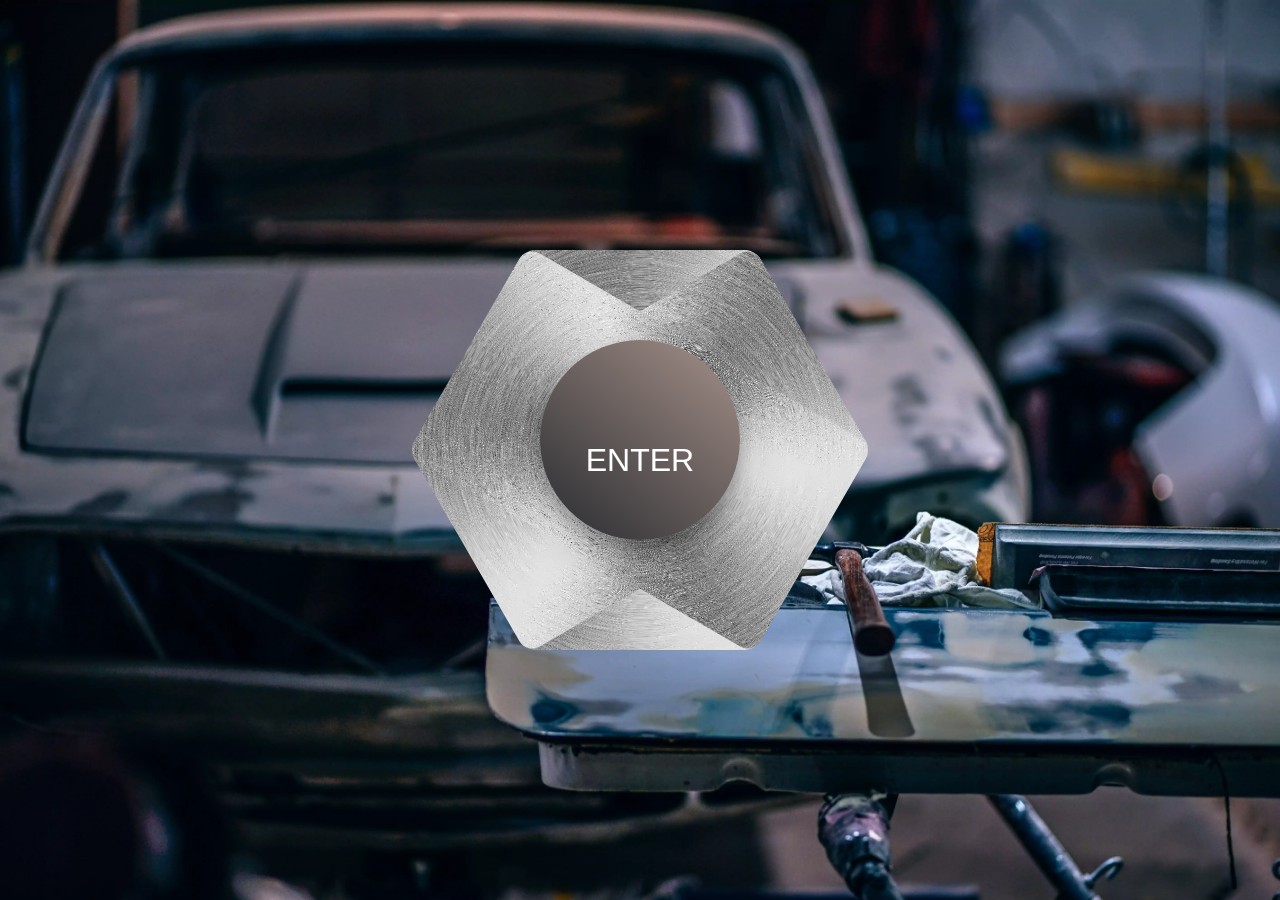
<file: login.html>
<!DOCTYPE html>
  <html lang="en">

    <head>

      <meta charset="utf-8">
      <meta http-equiv="X-UA-Compatible" content="IE=edge">
      <meta name="viewport" content="width=device-width, initial-scale=1, shrink-to-fit=no">
      <meta name="description" content="">
      <meta name="JeanKngs" content="">

      <title>Castle Template</title>

      <!-- Custom Font for Icons -->
      <link rel="stylesheet" href="https://use.fontawesome.com/releases/v5.8.1/css/all.css" integrity="sha384-50oBUHEmvpQ+1lW4y57PTFmhCaXp0ML5d60M1M7uH2+nqUivzIebhndOJK28anvf" crossorigin="anonymous">

      <!-- Custom fonts for this template-->
      <link href="https://fonts.googleapis.com/css?family=Nunito:200,200i,300,300i,400,400i,600,600i,700,700i,800,800i,900,900i" rel="stylesheet">
      <link href="https://fonts.googleapis.com/css?family=Source+Sans+Pro" rel="stylesheet">

      <!-- Custom styles for this template-->
      <link href="css/bootstrap.css" rel="stylesheet">

      <link href="css/bootstrap-grid.css" rel="stylesheet" type="text/css">

      <link rel="stylesheet" href="mdb/css/mdb.css">

    </head>

<body class="bg-wheel">


  <div id="wrapper">
  <div class="container">

    <!-- Outer Row -->
     <div class="row justify-content-center">

      <div class="col-xl-10 col-lg-12 col-md-9">

            <div class="text-center mx-auto">
                      
                    <!-- CIRCLE LOGO BUTTON JEANSTKNG COPYRIGHT-->
                    <div id="outer" style="width:100%; position: absolute; top: 40px;">
                        <div id="inner">
                            <br>  
                                  
                                  <div class="center">
                                      <div class="hexagon"></div>
                                      <button class="steel-gradient circleLogin border border-0 z-depth-3 animateed" type="button" id="enterButton" style="z-index: 6;">                                      
                                      <br><div class="flex-center"><h2 class="text-white"><strong>ENTER                                      
                                      <br><i class="fas fa-sign-in-alt"></i>
                                      </strong></h2></div>
                                      
                                      </button>
                                  </div>
                              
                                <div style="display:none;position: fixed;left: 29%;top: 31%; width: 500px;" id="loginForm" class="">
                              
                                    <form action="" method="POST" style="" class="user text-center p-3 loginStyle">

                                      <div class="text-center">
                                          <h1 class="h4 text-gray-900 mb-4">Welcome.</h1>
                                      </div>

                                      <div class="form-group">
                                        <div class="input-group mb-3">
                                            <div class="input-group-prepend">
                                              <span class="input-group-text" id="basic-addon1">@</span>
                                            </div>
                                            <input type="text" class="form-control form-control-user" name="txtUsuario" placeholder="Username" aria-label="Username" aria-describedby="basic-addon1">
                                          </div>
                                      </div>
                                      <div class="form-group">
                                        <input type="password" class="form-control form-control-user" name="txtClave" id="exampleInputPassword" placeholder="Enter your password">
                                      </div>
                                      <div class="form-group">
                                          <div class="custom-control custom-checkbox">
                                              <input type="checkbox" class="custom-control-input" id="defaultUnchecked">
                                              <label class="custom-control-label text-white" for="defaultUnchecked">REMEMBER ME</label>
                                          </div>
                                      </div>
                                      <input type="submit" value="Ingresar"class="btn btn-primary btn-user btn-block">
                                      <br>
                                    </form>

                                </div>
                        </div>
                    </div>
            </div>
      </div>
    </div>



    <!--     <div class="card o-hidden border-0 shadow-lg my-5">
            <div class="card-body p-0"> -->
              <!-- Nested Row within Card Body -->
             <!--  <div class="row">
                <div class="col-lg-6 d-none d-lg-block bg-login-image"></div>
                <div class="col-lg-6">
                  <div class="p-5">
                    
                      <hr> 
                      <a href="index.html" class="btn btn-google btn-user btn-block">
                        <i class="fab fa-google fa-fw"></i> Login with Google
                      </a>
                      <a href="index.html" class="btn btn-facebook btn-user btn-block">
                        <i class="fab fa-facebook-f fa-fw"></i> Login with Facebook
                      </a> 
                    </form>
                    <hr>
                    <br>
                    <div class="text-center">
                      <a class="small" href="forgot-password.html">Olvidó su contraseña?</a>
                    </div>
                    <div class="text-center">
                      <a class="small" href="">Registrarse</a>
                    </div>
                  </div>
                </div>
              </div>
            </div>
          </div> -->

      </div>

    </div>
  </div>
  </div>
  

 <!-- Bootstrap core JavaScript-->
 <script src="js/jquery-3.3.1.min.js"></script>
 <script src="js/bootstrap.bundle.js"></script>

 <!-- Core plugin JavaScript-->
 <script src="js/jquery.easing.min.js"></script>

 <!-- Custom scripts for all pages-->
 <script src="js/bootstrap.js"></script>

 <script src="plugins/ui/jquery-ui.js" ></script>

 <script src="plugins/bsmenu/BootstrapMenu.js"></script>

 <script src="mdb/js/mdb.min.js"></script>

 <script src="js/boton.js"></script>

 <script src="js/bss.js"></script>
</body>

</html>

<!-- Photo by Martin Dufosset on Unsplash -->
</file>
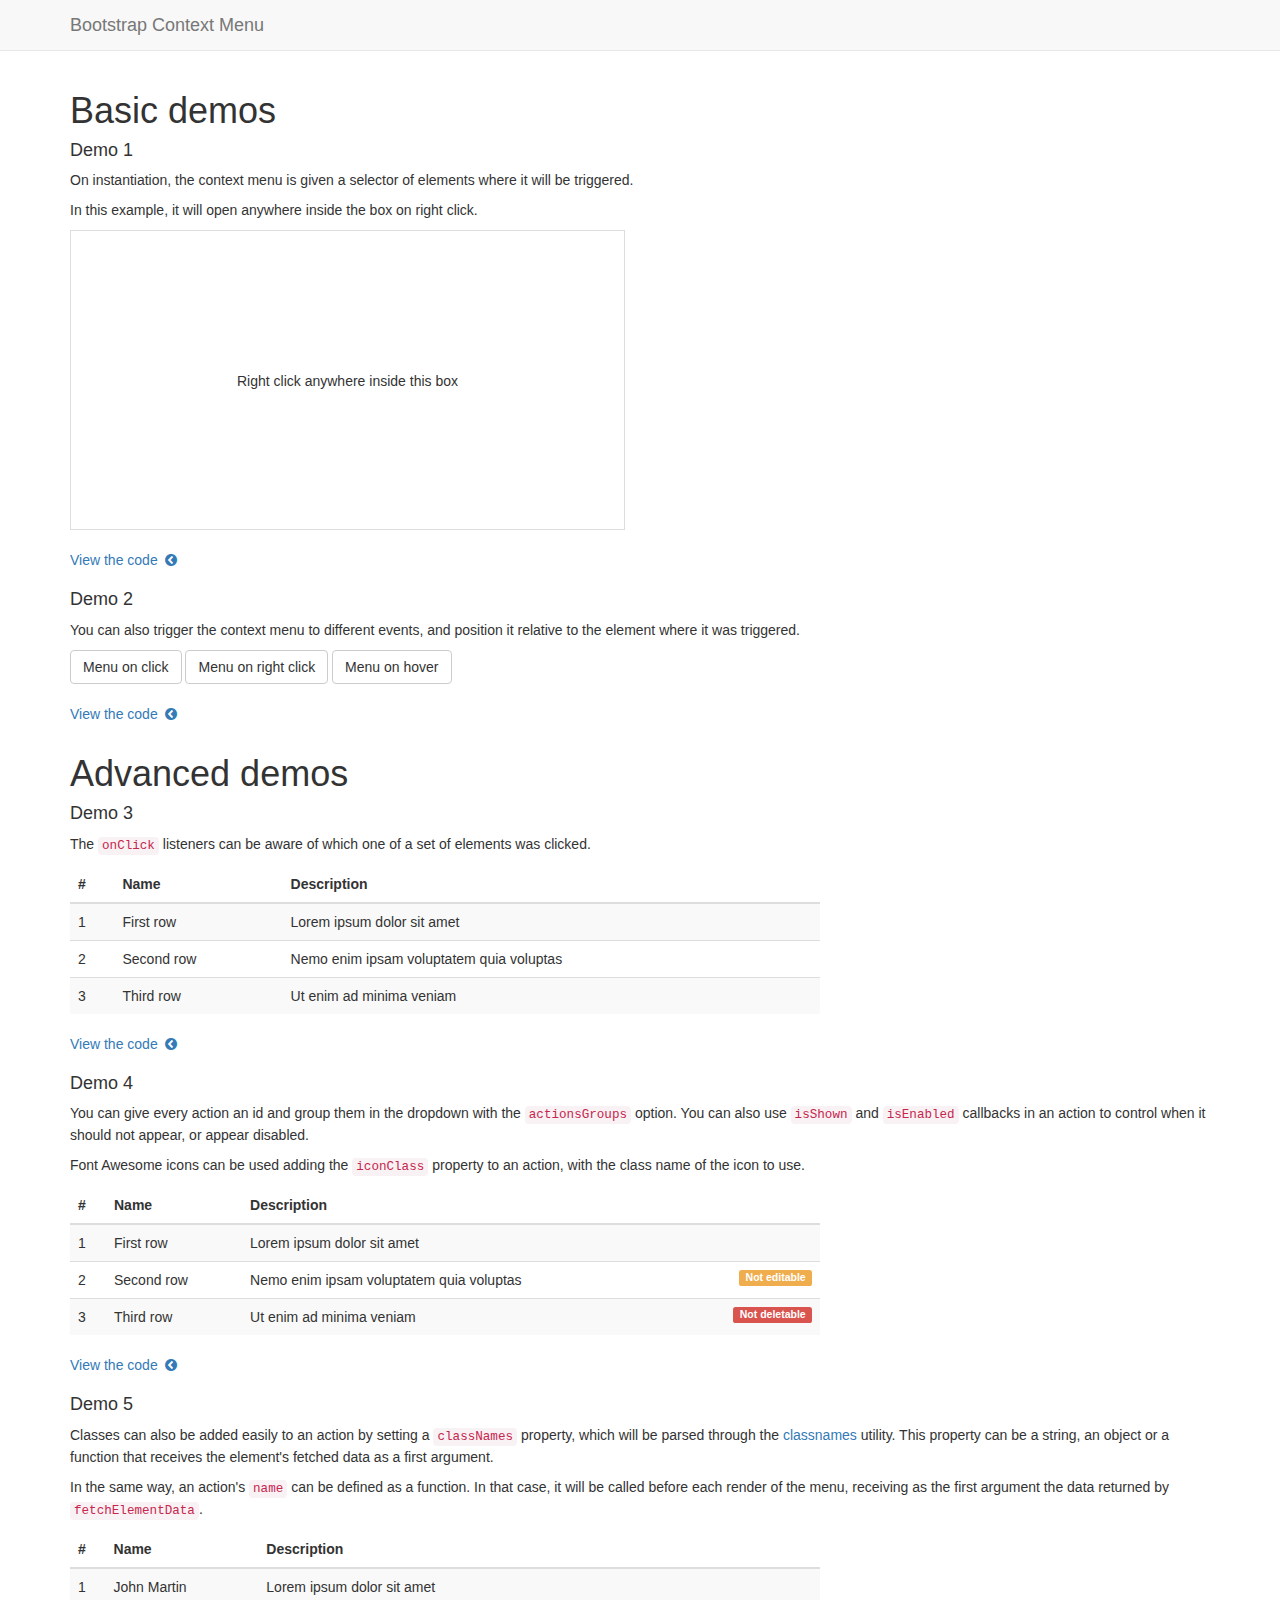
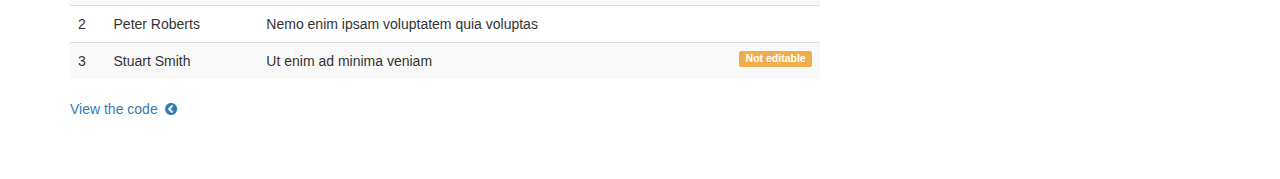
<file: bootstrap-menu-master/docs/demos.html>
<!DOCTYPE html>
<html lang="en">

<head>
  <meta charset="utf-8">
  <meta http-equiv="X-UA-Compatible" content="IE=edge">
  <meta name="viewport" content="width=device-width, initial-scale=1.0">
  <meta name="description" content="">
  <meta name="author" content="">

  <title>Bootstrap Context Menu</title>

  <!-- BootstrapMenu's styling dependencies -->
  <link rel="stylesheet" href="./css/bootstrap.min.css">
  <link rel="stylesheet" href="./css/font-awesome.css">

  <!-- Other plugins stylesheets for this demo page, unrelated to BootstrapMenu -->
  <link rel="stylesheet" href="./css/toastr.css">
  <link rel="stylesheet" href="./css/highlight-8.6.default.min.css">

  <!-- jQuery and BootstrapMenu -->
  <script src="./js/jquery-3.1.0.min.js"></script>
  <script src="../dist/BootstrapMenu.min.js"></script>

  <!-- Other plugins used in this demo page -->
  <script src="./js/toastr.js"></script>
  <script src="./js/highlight-8.6.default.min.js"></script>

  <script>
    hljs.initHighlightingOnLoad();
  </script>

  <style>
  pre { padding: 0px; }
  .marg-top-20 { margin-top: 20px; }
  .hidden { display: none; }
  </style>
</head>

<body>
  <nav class="navbar navbar-default navbar-static-top">
    <div class="container">
      <div class="navbar-header">
        <a class="navbar-brand" href="./">Bootstrap Context Menu</a>
      </div>
    </div>
  </nav>

  <div class="container">
    <h1>Basic demos</h1>

    <h4 id="demo1">Demo 1</h4>
    <p>On instantiation, the context menu is given a selector of elements where it will be triggered.</p>
    <p>In this example, it will open anywhere inside the box on right click.</p>

    <div class="row collapsibleContainer">
      <div class="col-md-6">
        <div id="demo1Box" class="text-center" style="height: 300px; border:1px solid #ddd">
          <span style="line-height: 300px">Right click anywhere inside this box</span>
        </div>
      </div>
      <div class="col-md-12 marg-top-20 collapsibleContainer">
        <p><a href="#" class="collapsibleBtn">View the code <i class="fa fa-fw fa-chevron-circle-left"></i></a></p>
        <pre class="collapsible hidden"><code class="lang-js">var menu = new BootstrapMenu('#demo1Box', {
  actions: [{
      name: 'Action',
      onClick: function() {
        toastr.info("'Action' clicked!");
      }
    }, {
      name: 'Another action',
      onClick: function() {
        toastr.info("'Another action' clicked!");
      }
    }, {
      name: 'A third action',
      onClick: function() {
        toastr.info("'A third action' clicked!");
      }
  }]
});
</code></pre>
      </div>
    </div>

    <script>
    var menu = new BootstrapMenu('#demo1Box', {
      actions: [{
        name: 'Action',
        onClick: function() {
          toastr.info("'Action' clicked!");
        }
      }, {
        name: 'Another action',
        onClick: function() {
          toastr.info("'Another action' clicked!");
        }
      }, {
        name: 'A third action',
        onClick: function() {
          toastr.info("'A third action' clicked!");
        }
      }]
    });
    </script>

    <h4 id="demo2">Demo 2</h4>
    <p>You can also trigger the context menu to different events, and position it relative to the element where it was triggered.</p>

    <div class="row">
      <div class="col-md-6">
        <button type="button" id="demo2LeftBtn" class="btn btn-default">Menu on click</button>
        <button type="button" id="demo2RightBtn" class="btn btn-default">Menu on right click</button>
        <button type="button" id="demo2HoverBtn" class="btn btn-default">Menu on hover</button>
      </div>
      <div class="col-md-12 marg-top-20 collapsibleContainer">
        <p><a href="#" class="collapsibleBtn">View the code <i class="fa fa-fw fa-chevron-circle-left"></i></a></p>
        <pre class="collapsible hidden"><code class="lang-js">var menu1 = new BootstrapMenu('#demo2LeftBtn', {
  menuEvent: 'click', // default value, can be omitted
  menuSource: 'element',
  menuPosition: 'belowLeft', // default value, can be omitted
  actions: /* ... */
});

var menu2 = new BootstrapMenu('#demo2RightBtn', {
  menuEvent: 'right-click',
  menuSource: 'element',
  menuPosition: 'belowLeft',
  actions: /* ... */
});

var menu3 = new BootstrapMenu('#demo2HoverBtn', {
  menuEvent: 'hover',
  menuSource: 'element',
  menuPosition: 'belowRight', // matches element's right side
  actions: /* ... */
});
</code></pre>
      </div>
    </div>

    <script>
    var actions = [{
      name: 'Action',
      onClick: function() {
        toastr.info("'Action' clicked!");
      }
    }, {
      name: 'Another action',
      onClick: function() {
        toastr.info("'Another action' clicked!");
      }
    }];

    var menu1 = new BootstrapMenu('#demo2LeftBtn', {
      menuEvent: 'click', // default value, can be omitted
      menuSource: 'element',
      menuPosition: 'belowLeft', // matches element's left side
      actions: actions
    });

    var menu2 = new BootstrapMenu('#demo2RightBtn', {
      menuEvent: 'right-click',
      menuSource: 'element',
      menuPosition: 'belowLeft',
      actions: actions
    });

    var menu3 = new BootstrapMenu('#demo2HoverBtn', {
      menuEvent: 'hover',
      menuSource: 'element',
      menuPosition: 'belowRight', // default value, can be omitted
      actions: actions
    });
    </script>


    <h1>Advanced demos</h1>

    <h4 id="demo3">Demo 3</h4>
    <p>The <code>onClick</code> listeners can be aware of which one of a set of elements was clicked.</p>
    
    <div class="row">

      <div class="col-md-8">
        <table class="table table-striped table-hover">
          <thead>
            <tr>
              <th>#</th>
              <th>Name</th>
              <th>Description</th>
            </tr>
          </thead>
          <tbody>
            <tr class="demo3TableRow" data-row-id="1">
              <td>1</td>
              <td>First row</td>
              <td>Lorem ipsum dolor sit amet</td>
            </tr>
            <tr class="demo3TableRow" data-row-id="2">
              <td>2</td>
              <td>Second row</td>
              <td>Nemo enim ipsam voluptatem quia voluptas</td>
            </tr>
            <tr class="demo3TableRow" data-row-id="3">
              <td>3</td>
              <td>Third row</td>
              <td>Ut enim ad minima veniam</td>
            </tr>
          </tbody>
        </table>
      </div>
      <div class="col-md-12 collapsibleContainer">
        <p><a href="#" class="collapsibleBtn">View the code <i class="fa fa-fw fa-chevron-circle-left"></i></a></p>
        <pre class="collapsible hidden"><code class="lang-js">/* A centralized container of the table data. You could hold the
 * row-specific data in a data-whatever-info="" attribute in each
 * row, you decide what fetchElementData() does!
 */
var demo3Rows = {
  '1': { name: 'First row', description: 'Lorem ipsum dolor sit amet' },
  '2': { name: 'Second row', description: 'Nemo enim ipsam voluptatem quia voluptas' },
  '3': { name: 'Third row', description: 'Ut enim ad minima veniam' }
};

var menu = new BootstrapMenu('.demo3TableRow', {
  /* a function to know which row was the context menu opened on,
   * given the selected DOM element. When this function is defined,
   * every user-defined action callback receives its return value as
   * an argument. */
  fetchElementData: function($rowElem) {
    var rowId = $rowElem.data('rowId');
    return demo3Rows[rowId];
  },
  actions: [{
    name: 'Edit name',
    onClick: function(row) {
      toastr.info("'Edit name' clicked on '" + row.name + "'");
    }
  }, {
    name: 'Edit description',
    onClick: function(row) {
      toastr.info("'Edit description' clicked on '" + row.name + "'");
    }
  }]
});
</code></pre>
      </div>
    </div>

    <script>
    /* A centralized container of the table data. You could hold the
     * row-specific data in a data-whatever-info="" attribute in each
     * row, you decide what fetchElementData() does!
     */
    var demo3Rows = {
      '1': { name: 'First row', description: 'Lorem ipsum dolor sit amet' },
      '2': { name: 'Second row', description: 'Nemo enim ipsam voluptatem quia voluptas' },
      '3': { name: 'Third row', description: 'Ut enim ad minima veniam' }
    };

    var menu = new BootstrapMenu('.demo3TableRow', {
      /* a function to know which row was the context menu opened on,
       * given the selected DOM element. When this function is defined,
       * every user-defined action callback receives its return value as
       * an argument. */
      fetchElementData: function($rowElem) {
        var rowId = $rowElem.data('rowId');
        return demo3Rows[rowId];
      },
      actions: [{
        name: 'Edit name',
        onClick: function(row) {
          toastr.info("'Edit name' clicked on '" + row.name + "'");
        }
      }, {
        name: 'Edit description',
        onClick: function(row) {
          toastr.info("'Edit description' clicked on '" + row.name + "'");
        }
      }]
    });
    </script>

    <h4 id="demo4">Demo 4</h4>
    <p>You can give every action an id and group them in the dropdown with the <code>actionsGroups</code> option. You can also use <code>isShown</code> and <code>isEnabled</code> callbacks in an action to control when it should not appear, or appear disabled.</p>

    <p>Font Awesome icons can be used adding the <code>iconClass</code> property to an action, with the class name of the icon to use.</p>

    <div class="row">

      <div class="col-md-8">
        <table class="table table-striped table-hover">
          <thead>
            <tr>
              <th>#</th>
              <th>Name</th>
              <th>Description</th>
              <th></th>
            </tr>
          </thead>
          <tbody>
            <tr class="demo4TableRow" data-row-id="1">
              <td>1</td>
              <td>First row</td>
              <td>Lorem ipsum dolor sit amet</td>
              <td></td>
            </tr>
            <tr class="demo4TableRow" data-row-id="2">
              <td>2</td>
              <td>Second row</td>
              <td>Nemo enim ipsam voluptatem quia voluptas</td>
              <td><span class="label label-warning pull-right">Not editable</span></td>
            </tr>
            <tr class="demo4TableRow" data-row-id="3">
              <td>3</td>
              <td>Third row</td>
              <td>Ut enim ad minima veniam</td>
              <td><span class="label label-danger pull-right">Not deletable</span></td>
            </tr>
          </tbody>
        </table>
      </div>
      <div class="col-md-12 collapsibleContainer">
        <p><a href="#" class="collapsibleBtn">View the code <i class="fa fa-fw fa-chevron-circle-left"></i></a></p>
        <pre class="collapsible hidden"><code class="lang-js">var demo4Rows = {
  '1': { name: 'First row', isEditable: true, isRemovable: true },
  '2': { name: 'Second row', isEditable: false, isRemovable: true },
  '3': { name: 'Third row', isEditable: true, isRemovable: false }
};

var menu = new BootstrapMenu('.demo4TableRow', {
  fetchElementData: function($rowElem) {
    var rowId = $rowElem.data('rowId');
    return demo4Rows[rowId];
  },
  /* group actions by their id to make use of separators between
   * them in the context menu. Actions not added to any group with
   * this option will appear in a default group of their own. */
  actionsGroups: [
    ['setEditable', 'setUneditable' ],
    ['deleteRow']
  ],
  /* you can declare 'actions' as an object instead of an array,
   * and its keys will be used as action ids. */
  actions: {
    editName: {
      name: 'Edit name',
      iconClass: 'fa-pencil',
      onClick: function(row) {
        toastr.info("'Edit name' clicked on '" + row.name + "'");
      },
      isEnabled: function(row) {
        return row.isEditable;
      }
    },
    editDescription: {
      name: 'Edit description',
      iconClass: 'fa-pencil',
      onClick: function(row) {
        toastr.info("'Edit description' clicked on '" + row.name + "'");
      },
      isEnabled: function(row) {
        return row.isEditable;
      }
    },
    setEditable: {
      name: 'Set editable',
      iconClass: 'fa-unlock',
      onClick: function(row) {
        toastr.info("'Set editable' clicked on '" + row.name + "'");
      },
      isShown: function(row) {
        return !row.isEditable;
      }
    },
    setUneditable: {
      name: 'Set uneditable',
      iconClass: 'fa-lock',
      onClick: function(row) {
        toastr.info("'Set uneditable' clicked on '" + row.name + "'");
      },
      isShown: function(row) {
        return row.isEditable;
      }
    },
    deleteRow: {
      name: 'Delete row',
      iconClass: 'fa-trash-o',
      onClick: function(row) {
        toastr.info("'Delete row' clicked on '" + row.name + "'");
      },
      isEnabled: function(row) {
        return row.isEditable && row.isRemovable;
      }
    }
  }
});
</code></pre>
      </div>
    </div>

    <script>
    var demo4Rows = {
      '1': { name: 'First row', isEditable: true, isRemovable: true },
      '2': { name: 'Second row', isEditable: false, isRemovable: true },
      '3': { name: 'Third row', isEditable: true, isRemovable: false }
    };

    var menu = new BootstrapMenu('.demo4TableRow', {
      fetchElementData: function($rowElem) {
        var rowId = $rowElem.data('rowId');
        return demo4Rows[rowId];
      },
      /* group actions by their id to make use of separators between
       * them in the context menu. Actions not added to any group with
       * this option will appear in a default group of their own. */
      actionsGroups: [
        ['setEditable', 'setUneditable' ],
        ['deleteRow']
      ],
      /* you can declare 'actions' as an object instead of an array,
       * and its keys will be used as action ids. */
      actions: {
        editName: {
          name: 'Edit name',
          iconClass: 'fa-pencil',
          onClick: function(row) {
            toastr.info("'Edit name' clicked on '" + row.name + "'");
          },
          isEnabled: function(row) {
            return row.isEditable;
          }
        },
        editDescription: {
          name: 'Edit description',
          iconClass: 'fa-pencil',
          onClick: function(row) {
            toastr.info("'Edit description' clicked on '" + row.name + "'");
          },
          isEnabled: function(row) {
            return row.isEditable;
          }
        },
        setEditable: {
          name: 'Set editable',
          iconClass: 'fa-unlock',
          onClick: function(row) {
            toastr.info("'Set editable' clicked on '" + row.name + "'");
          },
          isShown: function(row) {
            return !row.isEditable;
          }
        },
        setUneditable: {
          name: 'Set uneditable',
          iconClass: 'fa-lock',
          onClick: function(row) {
            toastr.info("'Set uneditable' clicked on '" + row.name + "'");
          },
          isShown: function(row) {
            return row.isEditable;
          }
        },
        deleteRow: {
          name: 'Delete row',
          iconClass: 'fa-trash-o',
          onClick: function(row) {
            toastr.info("'Delete row' clicked on '" + row.name + "'");
          },
          isEnabled: function(row) {
            return row.isEditable && row.isRemovable;
          }
        }
      }
    });
    </script>

    <h4>Demo 5</h4>

    <p>Classes can also be added easily to an action by setting a <code>classNames</code> property, which will be parsed through the <a href="https://github.com/JedWatson/classnames">classnames</a> utility. This property can be a string, an object or a function that receives the element's fetched data as a first argument.</p>

    <p>In the same way, an action's <code>name</code> can be defined as a function. In that case, it will be called before
    each render of the menu, receiving as the first argument the data returned by <code>fetchElementData</code>.
    </p>

    <div class="row">

      <style>
        .action-danger { background-color: #f2dede; }
        .action-danger > a { color: #a94442 !important; }
        /* .action-success { background-color: #dff0d8; } */
        .action-success > a { color: #3c763d !important; }
      </style>

      <div class="col-md-8">
        <table class="table table-striped table-hover">
          <thead>
            <tr>
              <th>#</th>
              <th>Name</th>
              <th>Description</th>
              <th></th>
            </tr>
          </thead>
          <tbody>
            <tr class="demo5TableRow" data-row-id="1">
              <td>1</td>
              <td>John Martin</td>
              <td>Lorem ipsum dolor sit amet</td>
              <th></th>
            </tr>
            <tr class="demo5TableRow" data-row-id="2">
              <td>2</td>
              <td>Peter Roberts</td>
              <td>Nemo enim ipsam voluptatem quia voluptas</td>
              <th></th>
            </tr>
            <tr class="demo5TableRow" data-row-id="3">
              <td>3</td>
              <td>Stuart Smith</td>
              <td>Ut enim ad minima veniam</td>
              <th><span class="label label-warning pull-right">Not editable</span></th>
            </tr>
          </tbody>
        </table>
      </div>

      <div class="col-md-12 collapsibleContainer">
        <p><a href="#" class="collapsibleBtn">View the code <i class="fa fa-fw fa-chevron-circle-left"></i></a></p>
        <pre class="collapsible hidden"><code class="lang-js">var demo5Rows = {
  '1': { first_name: 'John', last_name: 'Martin', is_editable: true },
  '2': { first_name: 'Peter', last_name: 'Roberts', is_editable: true },
  '3': { first_name: 'Stuart', last_name: 'Smith', is_editable: false }
};

var menu = new BootstrapMenu('.demo5TableRow', {
  fetchElementData: function($rowElem) {
    var rowId = $rowElem.data('rowId');
    return demo5Rows[rowId];
  },
  actions: [{
    name: function(row) {
      // custom action name, with the name of the selected user
      if (row.is_editable) {
        return 'Edit ' + row.first_name;
      }
      // basic HTML can also be rendered in the action name
      return '&lt;i&gt;Not editable&lt;/i&gt;';
    },
    iconClass: 'fa-pencil',
    classNames: function(row) {
      // add the 'action-success' class only if the row is editable
      return { 'action-success': row.is_editable };
    },
    onClick: function(row) {
      toastr.info("'Edit description' clicked on '" + row.first_name + "'");
    },
    isEnabled: function(row) {
      return row.is_editable;
    }
  }, {
    // custom action name, with the name of the selected user
    name: function(row) {
      return 'Message ' + row.first_name;
    },
    iconClass: 'fa-envelope-o',
    onClick: function(row) {
      toastr.info("'Message " + row.first_name + "' clicked on '" + row.first_name + "'");
    }
  }, {
    name: 'Block account',
    iconClass: 'fa-trash-o',
    // always add the class 'action-danger'
    classNames: 'action-danger',
    onClick: function(row) {
      toastr.info("'Delete row' clicked on '" + row.first_name + "'");
    }
  }]
});
</code></pre>
      </div>
    </div>

    <script>
    var demo5Rows = {
      '1': { first_name: 'John', last_name: 'Martin', is_editable: true },
      '2': { first_name: 'Peter', last_name: 'Roberts', is_editable: true },
      '3': { first_name: 'Stuart', last_name: 'Smith', is_editable: false }
    };

    var menu = new BootstrapMenu('.demo5TableRow', {
      fetchElementData: function($rowElem) {
        var rowId = $rowElem.data('rowId');
        return demo5Rows[rowId];
      },
      actions: [{
        name: function(row) {
          // custom action name, with the name of the selected user
          if (row.is_editable) {
            return 'Edit ' + row.first_name;
          }
          // basic HTML can also be rendered in the action name
          return '<i>Not editable</i>';
        },
        iconClass: 'fa-pencil',
        classNames: function(row) {
          // add the 'action-success' class only if the row is editable
          return { 'action-success': row.is_editable };
        },
        onClick: function(row) {
          toastr.info("'Edit description' clicked on '" + row.first_name + "'");
        },
        isEnabled: function(row) {
          return row.is_editable;
        }
      }, {
        // custom action name, with the name of the selected user
        name: function(row) {
          return 'Message ' + row.first_name;
        },
        iconClass: 'fa-envelope-o',
        onClick: function(row) {
          toastr.info("'Message " + row.first_name + "' clicked on '" + row.first_name + "'");
        }
      }, {
        name: 'Block account',
        iconClass: 'fa-lock',
        // always add the class 'action-danger'
        classNames: 'action-danger',
        onClick: function(row) {
          toastr.info("'Delete row' clicked on '" + row.first_name + "'");
        }
      }]
    });
    </script>

    <div style="margin-bottom: 50px"></div>

  </div>

  <script>
  $('.collapsibleBtn').on('click', function(evt) {
    var $btn = $(this);

    evt.preventDefault();

    $btn.find('.fa')
      .toggleClass('fa-chevron-circle-left')
      .toggleClass('fa-chevron-circle-down');

    $btn.closest('.collapsibleContainer').find('.collapsible').toggleClass('hidden');
  });
  </script>

</body>

</html>
</file>
<file: bootstrap-menu-master/docs/css/styles.css>
@import url(https://fonts.googleapis.com/css?family=Lato:300italic,700italic,300,700);

body {
  padding:50px;
  font:14px/1.5 Lato, "Helvetica Neue", Helvetica, Arial, sans-serif;
  color:#777;
  font-weight:300;
}

h1, h2, h3, h4, h5, h6 {
  color:#222;
  margin:0 0 20px;
}

p, ul, ol, table, pre, dl {
  margin:0 0 20px;
}

h1, h2, h3 {
  line-height:1.1;
}

h1 {
  font-size:28px;
}

h2 {
  color:#393939;
}

h3, h4, h5, h6 {
  color:#494949;
}

a {
  color:#39c;
  font-weight:400;
  text-decoration:none;
}

a small {
  font-size:11px;
  color:#777;
  margin-top:-0.6em;
  display:block;
}

.wrapper {
  width:860px;
  margin:0 auto;
}

blockquote {
  border-left:1px solid #e5e5e5;
  margin:0;
  padding:0 0 0 20px;
  font-style:italic;
}

code, pre {
  font-family:Monaco, Bitstream Vera Sans Mono, Lucida Console, Terminal;
  color:#333;
  font-size:12px;
}

pre {
  padding:8px 15px;
  background: #f8f8f8;
  border-radius:5px;
  border:1px solid #e5e5e5;
  overflow-x: auto;
}

table {
  width:100%;
  border-collapse:collapse;
}

th, td {
  text-align:left;
  padding:5px 10px;
  border-bottom:1px solid #e5e5e5;
}

dt {
  color:#444;
  font-weight:700;
}

th {
  color:#444;
}

img {
  max-width:100%;
}

header {
  width:270px;
  float:left;
  position:fixed;
}

header ul {
  list-style:none;
  height:40px;

  padding:0;

  background: #eee;
  background: -moz-linear-gradient(top, #f8f8f8 0%, #dddddd 100%);
  background: -webkit-gradient(linear, left top, left bottom, color-stop(0%,#f8f8f8), color-stop(100%,#dddddd));
  background: -webkit-linear-gradient(top, #f8f8f8 0%,#dddddd 100%);
  background: -o-linear-gradient(top, #f8f8f8 0%,#dddddd 100%);
  background: -ms-linear-gradient(top, #f8f8f8 0%,#dddddd 100%);
  background: linear-gradient(top, #f8f8f8 0%,#dddddd 100%);

  border-radius:5px;
  border:1px solid #d2d2d2;
  box-shadow:inset #fff 0 1px 0, inset rgba(0,0,0,0.03) 0 -1px 0;
  width:270px;
}

header li {
  width:89px;
  float:left;
  border-right:1px solid #d2d2d2;
  height:40px;
}

header ul a {
  line-height:1;
  font-size:11px;
  color:#999;
  display:block;
  text-align:center;
  padding-top:6px;
  height:40px;
}

strong {
  color:#222;
  font-weight:700;
}

header ul li + li {
  width:88px;
  border-left:1px solid #fff;
}

header ul li + li + li {
  border-right:none;
  width:89px;
}

header ul a strong {
  font-size:14px;
  display:block;
  color:#222;
}

section {
  width:500px;
  float:right;
  padding-bottom:50px;
}

small {
  font-size:11px;
}

hr {
  border:0;
  background:#e5e5e5;
  height:1px;
  margin:0 0 20px;
}

footer {
  width:270px;
  float:left;
  position:fixed;
  bottom:50px;
}

@media print, screen and (max-width: 960px) {

  div.wrapper {
    width:auto;
    margin:0;
  }

  header, section, footer {
    float:none;
    position:static;
    width:auto;
  }

  header {
    padding-right:320px;
  }

  section {
    border:1px solid #e5e5e5;
    border-width:1px 0;
    padding:20px 0;
    margin:0 0 20px;
  }

  header a small {
    display:inline;
  }

  header ul {
    position:absolute;
    right:50px;
    top:52px;
  }
}

@media print, screen and (max-width: 720px) {
  body {
    word-wrap:break-word;
  }

  header {
    padding:0;
  }

  header ul, header p.view {
    position:static;
  }

  pre, code {
    word-wrap:normal;
  }
}

@media print, screen and (max-width: 480px) {
  body {
    padding:15px;
  }

  header ul {
    display:none;
  }
}

@media print {
  body {
    padding:0.4in;
    font-size:12pt;
    color:#444;
  }
}
</file>
<file: bootstrap-menu-master/docs/css/github-light.css>
/*
   Copyright 2014 GitHub Inc.

   Licensed under the Apache License, Version 2.0 (the "License");
   you may not use this file except in compliance with the License.
   You may obtain a copy of the License at

       http://www.apache.org/licenses/LICENSE-2.0

   Unless required by applicable law or agreed to in writing, software
   distributed under the License is distributed on an "AS IS" BASIS,
   WITHOUT WARRANTIES OR CONDITIONS OF ANY KIND, either express or implied.
   See the License for the specific language governing permissions and
   limitations under the License.

*/

.pl-c /* comment */ {
  color: #969896;
}

.pl-c1      /* constant, markup.raw, meta.diff.header, meta.module-reference, meta.property-name, support, support.constant, support.variable, variable.other.constant */,
.pl-s .pl-v /* string variable */ {
  color: #0086b3;
}

.pl-e  /* entity */,
.pl-en /* entity.name */ {
  color: #795da3;
}

.pl-s .pl-s1 /* string source */,
.pl-smi      /* storage.modifier.import, storage.modifier.package, storage.type.java, variable.other, variable.parameter.function */ {
  color: #333;
}

.pl-ent /* entity.name.tag */ {
  color: #63a35c;
}

.pl-k /* keyword, storage, storage.type */ {
  color: #a71d5d;
}

.pl-pds              /* punctuation.definition.string, string.regexp.character-class */,
.pl-s                /* string */,
.pl-s .pl-pse .pl-s1 /* string punctuation.section.embedded source */,
.pl-sr               /* string.regexp */,
.pl-sr .pl-cce       /* string.regexp constant.character.escape */,
.pl-sr .pl-sra       /* string.regexp string.regexp.arbitrary-repitition */,
.pl-sr .pl-sre       /* string.regexp source.ruby.embedded */ {
  color: #183691;
}

.pl-v /* variable */ {
  color: #ed6a43;
}

.pl-id /* invalid.deprecated */ {
  color: #b52a1d;
}

.pl-ii /* invalid.illegal */ {
  background-color: #b52a1d;
  color: #f8f8f8;
}

.pl-sr .pl-cce /* string.regexp constant.character.escape */ {
  color: #63a35c;
  font-weight: bold;
}

.pl-ml /* markup.list */ {
  color: #693a17;
}

.pl-mh        /* markup.heading */,
.pl-mh .pl-en /* markup.heading entity.name */,
.pl-ms        /* meta.separator */ {
  color: #1d3e81;
  font-weight: bold;
}

.pl-mq /* markup.quote */ {
  color: #008080;
}

.pl-mi /* markup.italic */ {
  color: #333;
  font-style: italic;
}

.pl-mb /* markup.bold */ {
  color: #333;
  font-weight: bold;
}

.pl-md /* markup.deleted, meta.diff.header.from-file */ {
  background-color: #ffecec;
  color: #bd2c00;
}

.pl-mi1 /* markup.inserted, meta.diff.header.to-file */ {
  background-color: #eaffea;
  color: #55a532;
}

.pl-mdr /* meta.diff.range */ {
  color: #795da3;
  font-weight: bold;
}

.pl-mo /* meta.output */ {
  color: #1d3e81;
}
</file>
<file: bootstrap-menu-master/docs/css/toastr.css>
.toast-title {
  font-weight: bold;
}
.toast-message {
  -ms-word-wrap: break-word;
  word-wrap: break-word;
}
.toast-message a,
.toast-message label {
  color: #ffffff;
}
.toast-message a:hover {
  color: #cccccc;
  text-decoration: none;
}
.toast-close-button {
  position: relative;
  right: -0.3em;
  top: -0.3em;
  float: right;
  font-size: 20px;
  font-weight: bold;
  color: #ffffff;
  -webkit-text-shadow: 0 1px 0 #ffffff;
  text-shadow: 0 1px 0 #ffffff;
  opacity: 0.8;
  -ms-filter: progid:DXImageTransform.Microsoft.Alpha(Opacity=80);
  filter: alpha(opacity=80);
}
.toast-close-button:hover,
.toast-close-button:focus {
  color: #000000;
  text-decoration: none;
  cursor: pointer;
  opacity: 0.4;
  -ms-filter: progid:DXImageTransform.Microsoft.Alpha(Opacity=40);
  filter: alpha(opacity=40);
}
/*Additional properties for button version
 iOS requires the button element instead of an anchor tag.
 If you want the anchor version, it requires `href="#"`.*/
button.toast-close-button {
  padding: 0;
  cursor: pointer;
  background: transparent;
  border: 0;
  -webkit-appearance: none;
}
.toast-top-center {
  top: 0;
  right: 0;
  width: 100%;
}
.toast-bottom-center {
  bottom: 0;
  right: 0;
  width: 100%;
}
.toast-top-full-width {
  top: 0;
  right: 0;
  width: 100%;
}
.toast-bottom-full-width {
  bottom: 0;
  right: 0;
  width: 100%;
}
.toast-top-left {
  top: 12px;
  left: 12px;
}
.toast-top-right {
  top: 12px;
  right: 12px;
}
.toast-bottom-right {
  right: 12px;
  bottom: 12px;
}
.toast-bottom-left {
  bottom: 12px;
  left: 12px;
}
#toast-container {
  position: fixed;
  z-index: 999999;
  /*overrides*/

}
#toast-container * {
  -moz-box-sizing: border-box;
  -webkit-box-sizing: border-box;
  box-sizing: border-box;
}
#toast-container > div {
  position: relative;
  overflow: hidden;
  margin: 0 0 6px;
  padding: 15px 15px 15px 50px;
  width: 300px;
  -moz-border-radius: 3px 3px 3px 3px;
  -webkit-border-radius: 3px 3px 3px 3px;
  border-radius: 3px 3px 3px 3px;
  background-position: 15px center;
  background-repeat: no-repeat;
  -moz-box-shadow: 0 0 12px #999999;
  -webkit-box-shadow: 0 0 12px #999999;
  box-shadow: 0 0 12px #999999;
  color: #ffffff;
  opacity: 0.8;
  -ms-filter: progid:DXImageTransform.Microsoft.Alpha(Opacity=80);
  filter: alpha(opacity=80);
}
#toast-container > :hover {
  -moz-box-shadow: 0 0 12px #000000;
  -webkit-box-shadow: 0 0 12px #000000;
  box-shadow: 0 0 12px #000000;
  opacity: 1;
  -ms-filter: progid:DXImageTransform.Microsoft.Alpha(Opacity=100);
  filter: alpha(opacity=100);
  cursor: pointer;
}
#toast-container > .toast-info {
  background-image: url("[data-uri]") !important;
}
#toast-container > .toast-error {
  background-image: url("[data-uri]") !important;
}
#toast-container > .toast-success {
  background-image: url("[data-uri]") !important;
}
#toast-container > .toast-warning {
  background-image: url("[data-uri]") !important;
}
#toast-container.toast-top-center > div,
#toast-container.toast-bottom-center > div {
  width: 300px;
  margin: auto;
}
#toast-container.toast-top-full-width > div,
#toast-container.toast-bottom-full-width > div {
  width: 96%;
  margin: auto;
}
.toast {
  background-color: #030303;
}
.toast-success {
  background-color: #51a351;
}
.toast-error {
  background-color: #bd362f;
}
.toast-info {
  background-color: #2f96b4;
}
.toast-warning {
  background-color: #f89406;
}
.toast-progress {
  position: absolute;
  left: 0;
  bottom: 0;
  height: 4px;
  background-color: #000000;
  opacity: 0.4;
  -ms-filter: progid:DXImageTransform.Microsoft.Alpha(Opacity=40);
  filter: alpha(opacity=40);
}
/*Responsive Design*/
@media all and (max-width: 240px) {
  #toast-container > div {
    padding: 8px 8px 8px 50px;
    width: 11em;
  }
  #toast-container .toast-close-button {
    right: -0.2em;
    top: -0.2em;
  }
}
@media all and (min-width: 241px) and (max-width: 480px) {
  #toast-container > div {
    padding: 8px 8px 8px 50px;
    width: 18em;
  }
  #toast-container .toast-close-button {
    right: -0.2em;
    top: -0.2em;
  }
}
@media all and (min-width: 481px) and (max-width: 768px) {
  #toast-container > div {
    padding: 15px 15px 15px 50px;
    width: 25em;
  }
}
</file>
<file: bootstrap-menu-master/docs/css/highlight-8.6.default.min.css>
.hljs{display:block;overflow-x:auto;padding:0.5em;background:#f0f0f0;-webkit-text-size-adjust:none}.hljs,.hljs-subst,.hljs-tag .hljs-title,.nginx .hljs-title{color:black}.hljs-string,.hljs-title,.hljs-constant,.hljs-parent,.hljs-tag .hljs-value,.hljs-rule .hljs-value,.hljs-preprocessor,.hljs-pragma,.hljs-name,.haml .hljs-symbol,.ruby .hljs-symbol,.ruby .hljs-symbol .hljs-string,.hljs-template_tag,.django .hljs-variable,.smalltalk .hljs-class,.hljs-addition,.hljs-flow,.hljs-stream,.bash .hljs-variable,.pf .hljs-variable,.apache .hljs-tag,.apache .hljs-cbracket,.tex .hljs-command,.tex .hljs-special,.erlang_repl .hljs-function_or_atom,.asciidoc .hljs-header,.markdown .hljs-header,.coffeescript .hljs-attribute,.tp .hljs-variable{color:#800}.smartquote,.hljs-comment,.hljs-annotation,.diff .hljs-header,.hljs-chunk,.asciidoc .hljs-blockquote,.markdown .hljs-blockquote{color:#888}.hljs-number,.hljs-date,.hljs-regexp,.hljs-literal,.hljs-hexcolor,.smalltalk .hljs-symbol,.smalltalk .hljs-char,.go .hljs-constant,.hljs-change,.lasso .hljs-variable,.makefile .hljs-variable,.asciidoc .hljs-bullet,.markdown .hljs-bullet,.asciidoc .hljs-link_url,.markdown .hljs-link_url{color:#080}.hljs-label,.ruby .hljs-string,.hljs-decorator,.hljs-filter .hljs-argument,.hljs-localvars,.hljs-array,.hljs-attr_selector,.hljs-important,.hljs-pseudo,.hljs-pi,.haml .hljs-bullet,.hljs-doctype,.hljs-deletion,.hljs-envvar,.hljs-shebang,.apache .hljs-sqbracket,.nginx .hljs-built_in,.tex .hljs-formula,.erlang_repl .hljs-reserved,.hljs-prompt,.asciidoc .hljs-link_label,.markdown .hljs-link_label,.vhdl .hljs-attribute,.clojure .hljs-attribute,.asciidoc .hljs-attribute,.lasso .hljs-attribute,.coffeescript .hljs-property,.hljs-phony{color:#88f}.hljs-keyword,.hljs-id,.hljs-title,.hljs-built_in,.css .hljs-tag,.hljs-doctag,.smalltalk .hljs-class,.hljs-winutils,.bash .hljs-variable,.pf .hljs-variable,.apache .hljs-tag,.hljs-type,.hljs-typename,.tex .hljs-command,.asciidoc .hljs-strong,.markdown .hljs-strong,.hljs-request,.hljs-status,.tp .hljs-data,.tp .hljs-io{font-weight:bold}.asciidoc .hljs-emphasis,.markdown .hljs-emphasis,.tp .hljs-units{font-style:italic}.nginx .hljs-built_in{font-weight:normal}.coffeescript .javascript,.javascript .xml,.lasso .markup,.tex .hljs-formula,.xml .javascript,.xml .vbscript,.xml .css,.xml .hljs-cdata{opacity:0.5}
</file>
